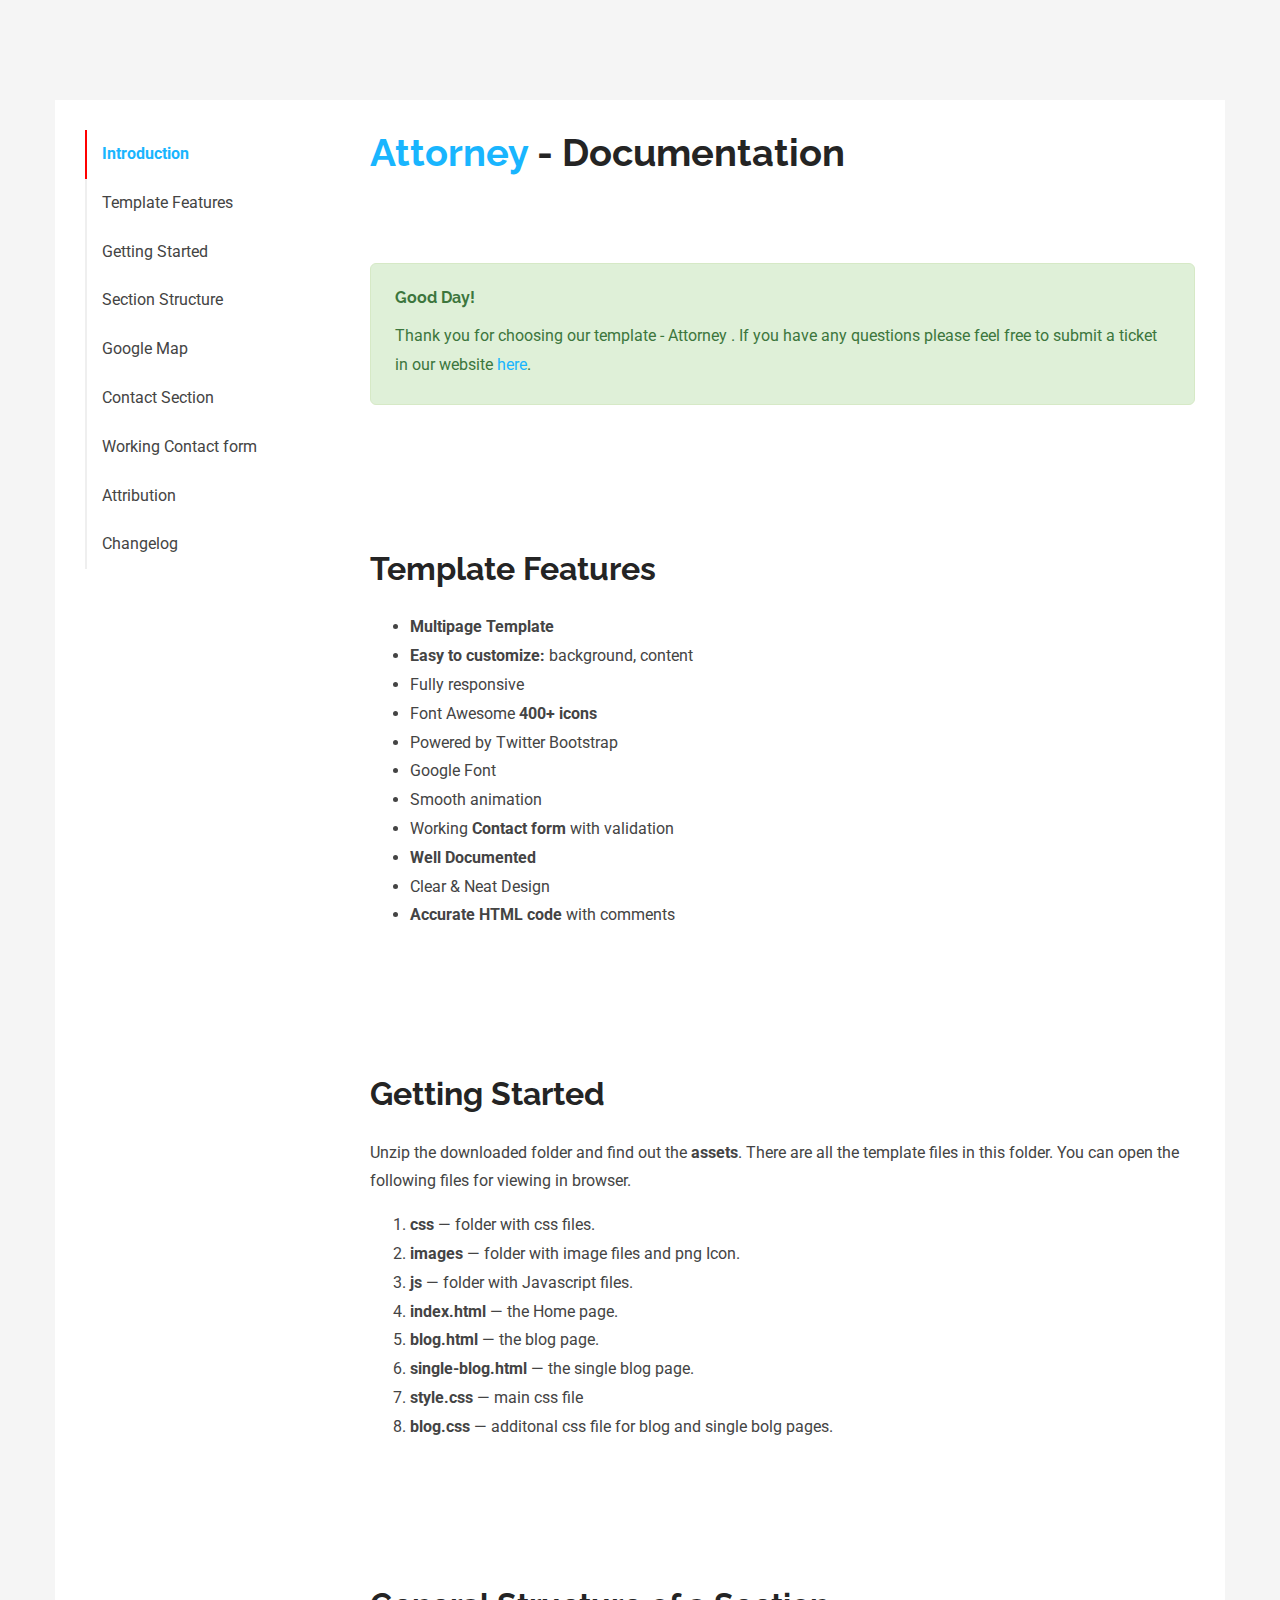
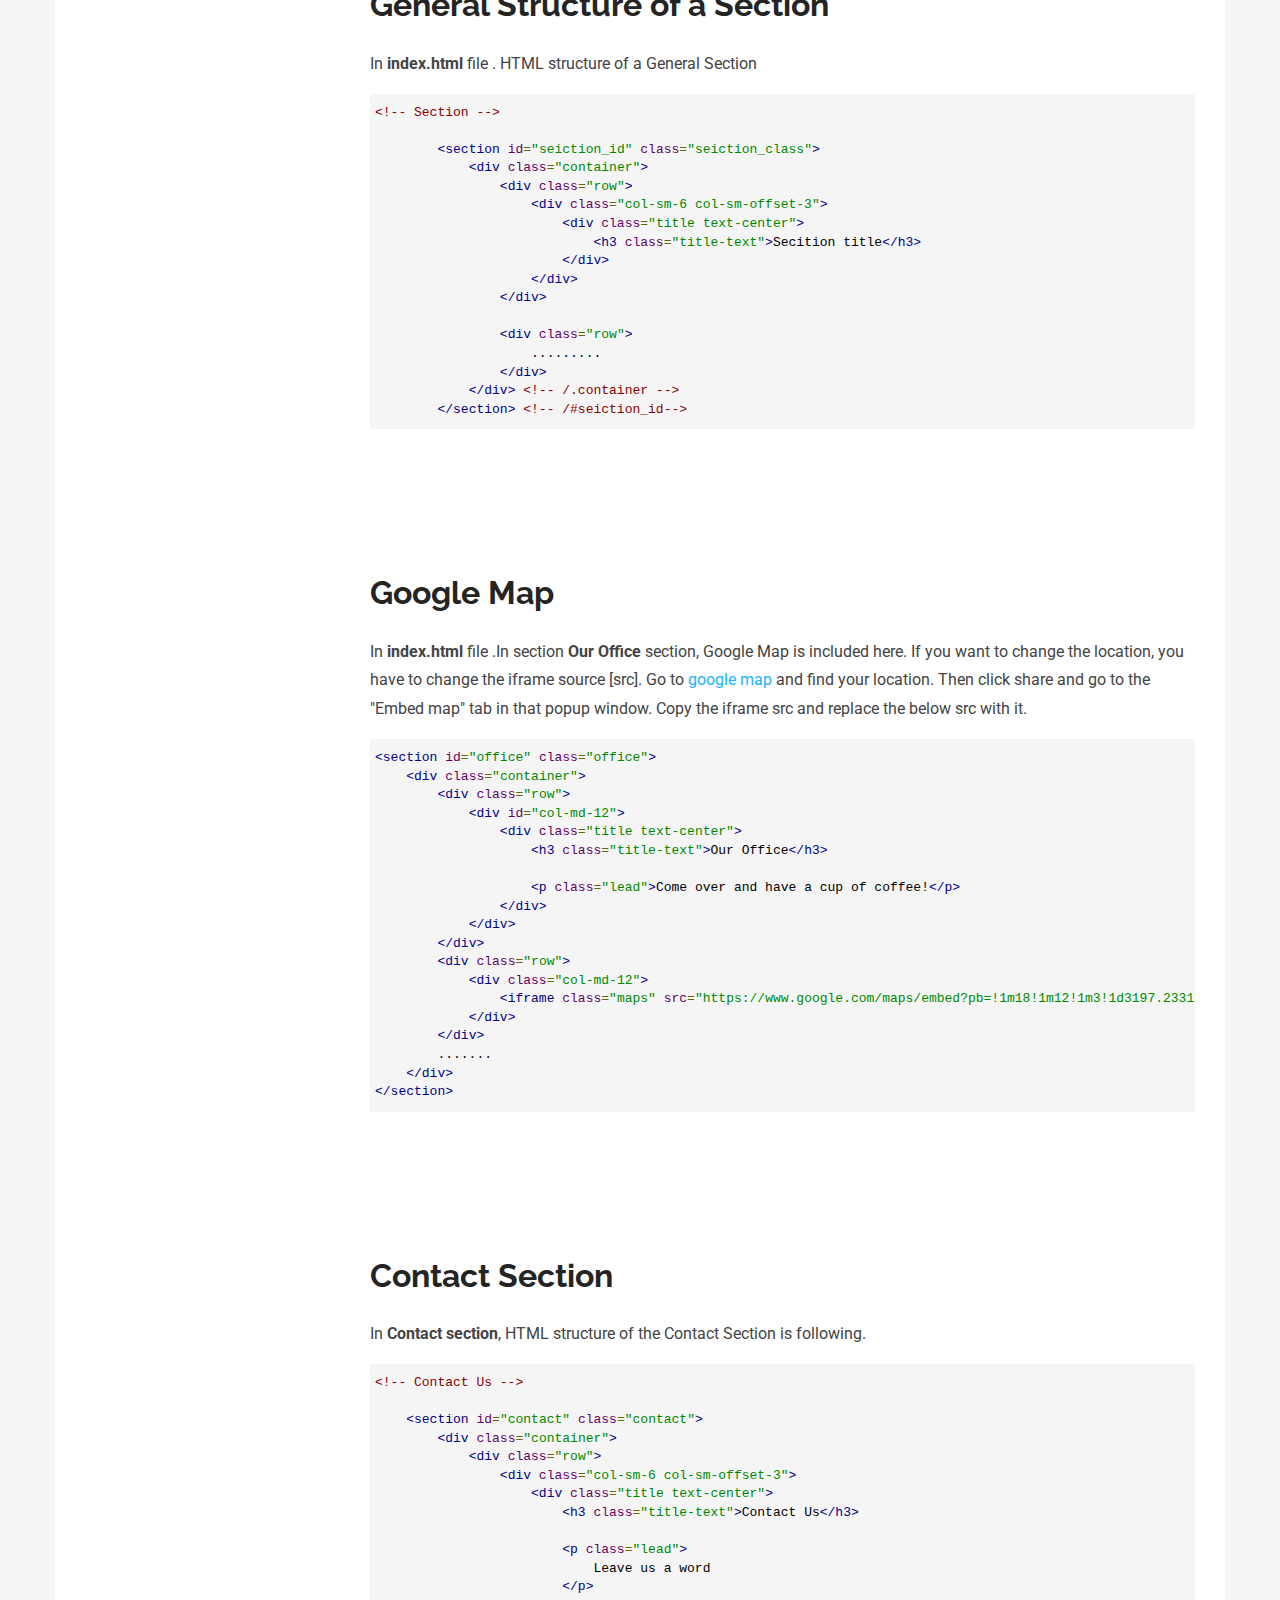
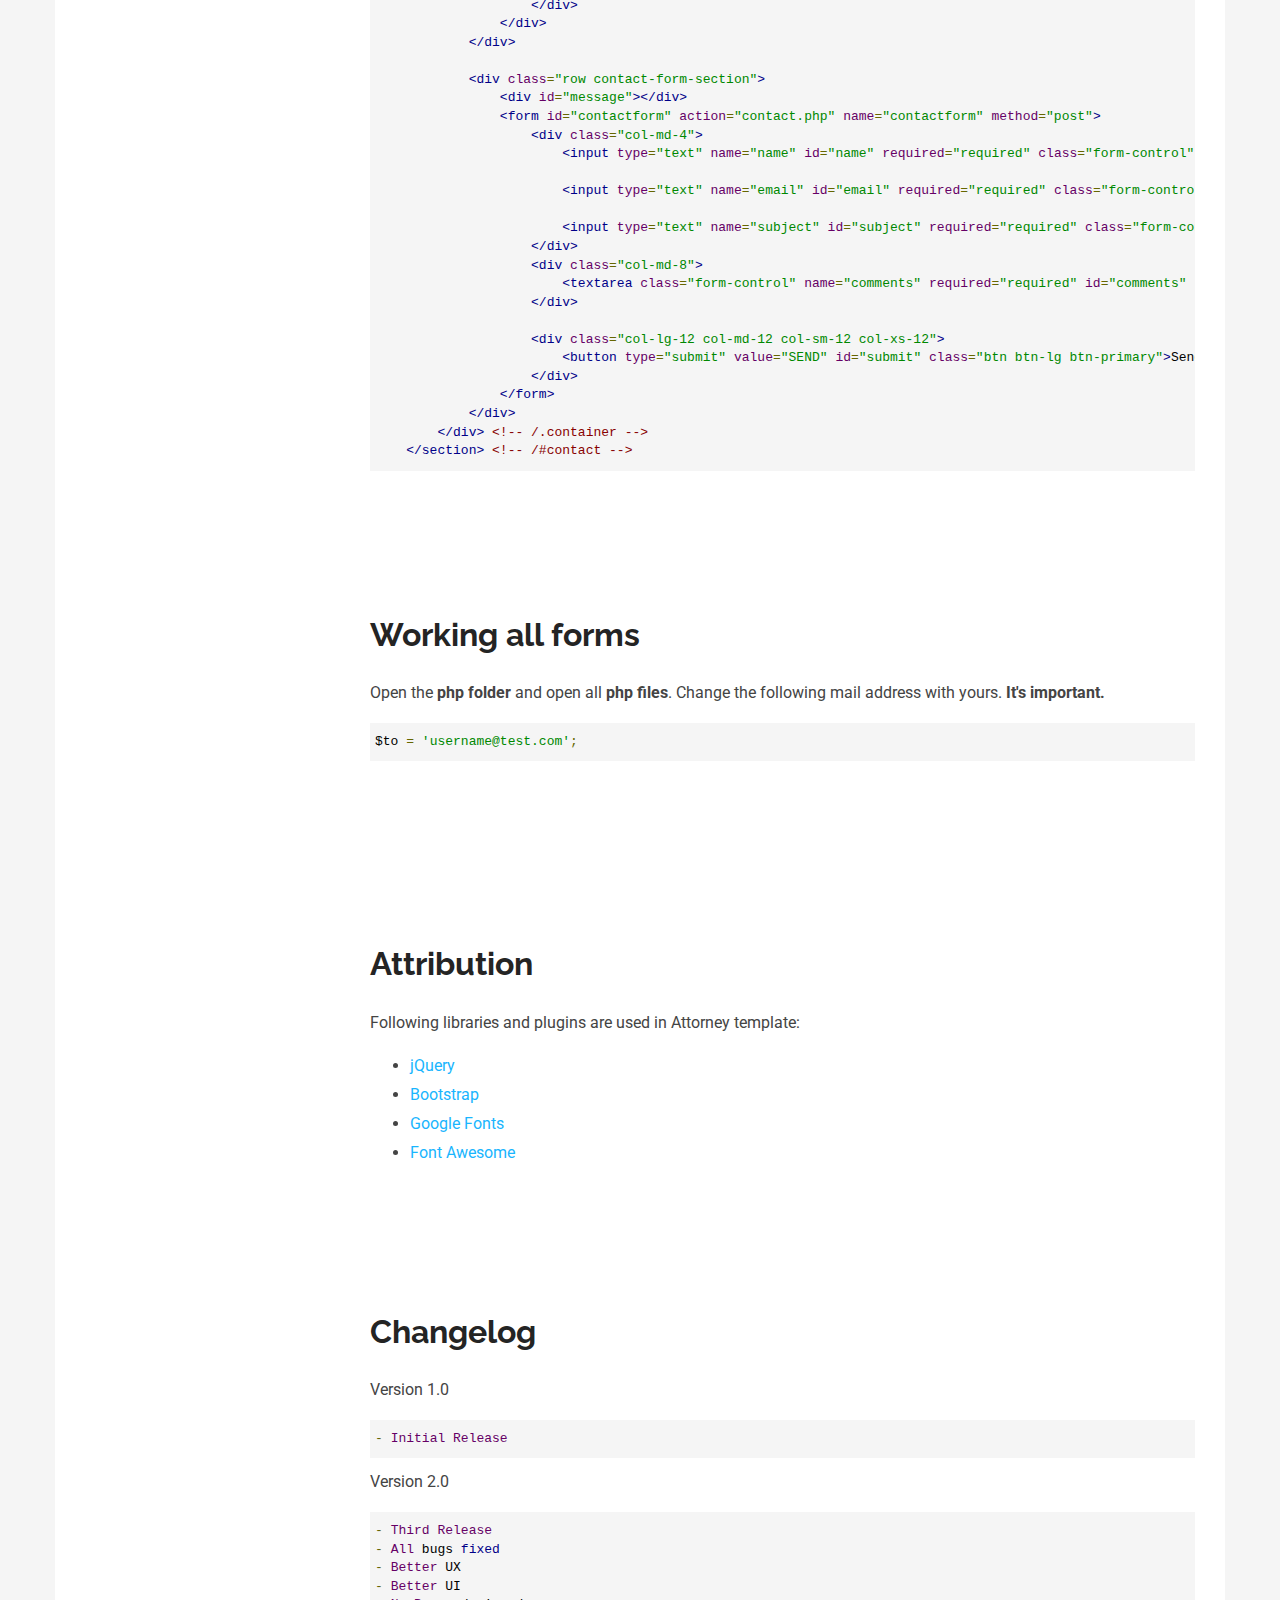
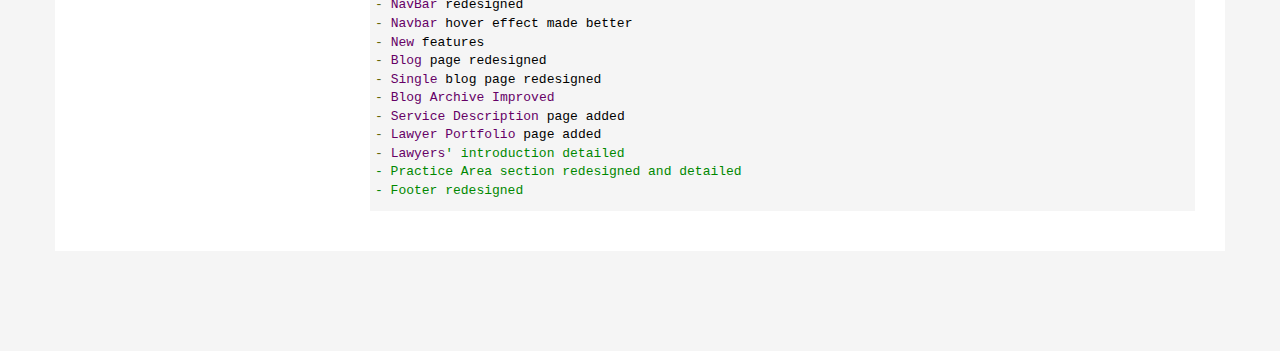
<file: Documentation/index.html>
<!DOCTYPE html>
<html lang="en">
<head>
	<meta charset="UTF-8">
	<meta name="viewport" content="width=device-width, initial-scale=1.0">
	<meta name="description" content="">
	<meta name="author" content="">

	<title>Attorney Template - Documentation</title>
    <link rel="apple-touch-icon" sizes="57x57" href="assets/img/favicon/apple-icon-57x57.png">
    <link rel="apple-touch-icon" sizes="60x60" href="assets/img/favicon/apple-icon-60x60.png">
    <link rel="apple-touch-icon" sizes="72x72" href="assets/img/favicon/apple-icon-72x72.png">
    <link rel="apple-touch-icon" sizes="76x76" href="assets/img/favicon/apple-icon-76x76.png">
    <link rel="apple-touch-icon" sizes="114x114" href="assets/img/favicon/apple-icon-114x114.png">
    <link rel="apple-touch-icon" sizes="120x120" href="assets/img/favicon/apple-icon-120x120.png">
    <link rel="apple-touch-icon" sizes="144x144" href="assets/img/favicon/apple-icon-144x144.png">
    <link rel="apple-touch-icon" sizes="152x152" href="assets/img/favicon/apple-icon-152x152.png">
    <link rel="apple-touch-icon" sizes="180x180" href="assets/img/favicon/apple-icon-180x180.png">
    <link rel="icon" type="image/png" sizes="192x192"  href="assets/img/favicon/android-icon-192x192.png">
    <link rel="icon" type="image/png" sizes="32x32" href="assets/img/favicon/favicon-32x32.png">
    <link rel="icon" type="image/png" sizes="96x96" href="assets/img/favicon/favicon-96x96.png">
    <link rel="icon" type="image/png" sizes="16x16" href="assets/img/favicon/favicon-16x16.png">
    <link rel="manifest" href="assets/img/favicon/manifest.json">
    <meta name="msapplication-TileColor" content="#ffffff">
    <meta name="msapplication-TileImage" content="assets/img/favicon/ms-icon-144x144.png">
    <meta name="theme-color" content="#ffffff">

	<!-- CSS -->
	<!-- Bootstrap core CSS -->
	<link href="assets/bootstrap/css/bootstrap.min.css" rel="stylesheet">

	<link rel="stylesheet" href="http://fonts.googleapis.com/css?family=Raleway:100,300,400">
    <link rel="stylesheet" href="http://fonts.googleapis.com/css?family=Roboto:100,300,400">

	<link href="assets/css/prettify.css" rel="stylesheet">

	<!-- Custom styles CSS -->
	<link href="assets/css/style.css" rel="stylesheet">

</head>
<body>

	<div class="container main">
		<div class="row">

			<div class="col-md-3">

				<div class="sidebar hidden-print my_affix" role="complementary" data-spy="affix" data-offset-top="100" data-offset-bottom="200">
					<ul class="nav sidenav">
                        <li class="active"><a href="#introduction">Introduction</a></li>
                        <li><a href="#feature">Template Features</a></li>
                        <li><a href="#start">Getting Started</a></li>
                        <li><a href="#section">Section Structure</a></li>
                        <li><a href="#map">Google Map</a></li>
                        <li><a href="#contact">Contact Section</a></li>
                        <li><a href="#contact-form">Working Contact form</a></li>
                        <li><a href="#attribution">Attribution</a></li>
                        <li><a href="#changelog">Changelog</a></li>
                    </ul>
				</div>

			</div>

			<div class="col-md-9">

				<section class="header" id="introduction">
					<h1><a href="../index.html" target="_blink">Attorney</a> - Documentation</h1>
				</section>
				<br/><br/>
				<section class="section">
					<div class="well-lg alert alert-success">
						<h4>Good Day!</h4>
						<p>Thank you for choosing our template - Attorney . If you have any questions please feel free to submit a ticket in our website <a target="_blank" href="https://themewagon.com/wagon_tickets/">here</a>.</p>
					</div>

					<!-- Customization -->



					<!-- template featurs -->

					<h2 id="feature">Template Features</h2>

					<ul>
						<li><strong>Multipage Template</strong></li>
						<li><strong>Easy to customize:</strong> background, content</li>
						<li>Fully responsive</li>
						<li>Font Awesome <strong>400+ icons</strong></li>
						<li>Powered by Twitter Bootstrap</li>
                        <li>Google Font</li>
						<li>Smooth animation</li>
						<li>Working <strong>Contact form</strong> with validation</li>
						<li><strong>Well Documented</strong></li>
						<li>Clear &amp; Neat Design</li>
						<li><strong>Accurate HTML code</strong> with comments</li>
					</ul>

					<!-- end of template featurs -->






					<!-- getting started -->

					<h2 id="start">Getting Started</h2>
						
					<p>Unzip the downloaded folder and find out the <strong>assets</strong>. There are all the template files in this folder. You can open the following files for viewing in browser.</p>
					
                    <ol>
                        <li>
                            <strong>css</strong>&nbsp;&mdash; folder with css files.
                        </li>
                        <li>
                            <strong>images</strong>&nbsp;&mdash; folder with image files and png Icon.
                        </li>
                        <li>
                            <strong>js</strong>&nbsp;&mdash; folder with Javascript files.
                        </li>
                        
                        <li>
                            <strong>index.html</strong>&nbsp;&mdash; the Home page.
                        </li>
                        <li>
                            <strong>blog.html</strong>&nbsp;&mdash; the blog page.
                        </li>
                        <li>
                            <strong>single-blog.html</strong>&nbsp;&mdash; the single blog page.
                        </li>
                        <li>
                            <strong>style.css</strong>&nbsp;&mdash; main css file
                        </li>
                        <li>
                            <strong>blog.css</strong>&nbsp;&mdash; additonal css file for blog and single bolg pages.
                        </li>
                        
                    </ol>

					<!-- end of getting started -->

					<!-- navbar -->
					<h2 id="section">General Structure of a Section</h2>
					<p>In <strong>index.html</strong> file . HTML structure of a General Section</p>

					<pre class="prettyprint lang-basic">
&lt;!-- Section --&gt;

        &lt;section id="seiction_id" class="seiction_class"&gt;
            &lt;div class="container"&gt;
                &lt;div class="row"&gt;
                    &lt;div class="col-sm-6 col-sm-offset-3"&gt;
                        &lt;div class="title text-center"&gt;
                            &lt;h3 class="title-text"&gt;Secition title&lt;/h3&gt;
                        &lt;/div&gt;
                    &lt;/div&gt;
                &lt;/div&gt;

                &lt;div class="row"&gt;
                    .........
                &lt;/div&gt;
            &lt;/div&gt; &lt;!-- /.container --&gt;
        &lt;/section&gt; &lt;!-- /#seiction_id--&gt;</pre>


                    <!-- end of getting started -->

                    <!-- map -->
                    <h2 id="map">Google Map</h2>
                    <p>In <strong>index.html</strong> file .In section <strong>Our Office</strong> section, Google Map is included here. If you want to change the location, you have to change the iframe source [src]. Go to <a href="https://www.google.com/maps" target="_blink">google map</a> and find your location. Then click share and go to the "Embed map" tab in that popup window. Copy the iframe src and replace the below src with it.</p></p>

                    <pre class="prettyprint lang-basic">
&lt;section id="office" class="office"&gt;
    &lt;div class="container"&gt;
        &lt;div class="row"&gt;
            &lt;div id="col-md-12"&gt;
                &lt;div class="title text-center"&gt;
                    &lt;h3 class="title-text"&gt;Our Office&lt;/h3&gt;

                    &lt;p class="lead"&gt;Come over and have a cup of coffee!&lt;/p&gt;
                &lt;/div&gt;
            &lt;/div&gt;
        &lt;/div&gt;
        &lt;div class="row"&gt;
            &lt;div class="col-md-12"&gt;
                &lt;iframe class="maps" src="https://www.google.com/maps/embed?pb=!1m18!1m12!1m3!1d3197.2331671287993!2d-119.81711918518158!3d36.74097397873197!2m3!1f0!2f0!3f0!3m2!1i1024!2i768!4f13.1!3m3!1m2!1s0x809460c8563221c3%3A0xf0ca4810deda2e6d!2sCA-180%2C+Fresno%2C+CA+93706%2C+USA!5e0!3m2!1sen!2s!4v1453386335607" height="350" style="border:0"&gt;&lt;/iframe&gt;
            &lt;/div&gt;
        &lt;/div&gt;
        .......
    &lt;/div&gt;
&lt;/section&gt;</pre>


                    <!-- end of getting started -->


					<!-- contact section -->

					 <!-- ============ Contact Section ============= -->  

                    <h2 id="contact">Contact Section</h2>
                    <p>In <strong>Contact section</strong>, HTML structure of the Contact Section is following.
                    <pre class="prettyprint lang-basic">
&lt;!-- Contact Us --&gt;

    &lt;section id="contact" class="contact"&gt;
        &lt;div class="container"&gt;
            &lt;div class="row"&gt;
                &lt;div class="col-sm-6 col-sm-offset-3"&gt;
                    &lt;div class="title text-center"&gt;
                        &lt;h3 class="title-text"&gt;Contact Us&lt;/h3&gt;

                        &lt;p class="lead"&gt;
                            Leave us a word
                        &lt;/p&gt;
                    &lt;/div&gt;
                &lt;/div&gt;
            &lt;/div&gt;

            &lt;div class="row contact-form-section"&gt;
                &lt;div id="message"&gt;&lt;/div&gt;
                &lt;form id="contactform" action="contact.php" name="contactform" method="post"&gt;
                    &lt;div class="col-md-4"&gt;
                        &lt;input type="text" name="name" id="name" required="required" class="form-control" placeholder="Name"&gt;

                        &lt;input type="text" name="email" id="email" required="required" class="form-control" placeholder="Email Address"&gt;

                        &lt;input type="text" name="subject" id="subject" required="required" class="form-control" placeholder="Subject"&gt;
                    &lt;/div&gt;
                    &lt;div class="col-md-8"&gt;
                        &lt;textarea class="form-control" name="comments" required="required" id="comments" rows="9" placeholder="Write your message"&gt;&lt;/textarea&gt;
                    &lt;/div&gt;

                    &lt;div class="col-lg-12 col-md-12 col-sm-12 col-xs-12"&gt;
                        &lt;button type="submit" value="SEND" id="submit" class="btn btn-lg btn-primary"&gt;Send Message&lt;/button&gt;
                    &lt;/div&gt;
                &lt;/form&gt;
            &lt;/div&gt;
        &lt;/div&gt; &lt;!-- /.container --&gt;
    &lt;/section&gt; &lt;!-- /#contact --&gt;</pre>

					<!-- end of contact section -->


					<!-- working contact form -->

                    <h2 id="contact-form">Working all forms</h2>
                    <p>Open the <strong>php folder</strong> and open all <strong>php files</strong>. Change the following mail address with yours. <strong>It's important.</strong></p>

                    <pre class="prettyprint lang-basic">
$to = 'username@test.com';</pre>
<br/>
                    

                    <!-- end of working forms -->



					<!-- attributions -->

					<h2 id="attribution">Attribution</h2>
					<p>Following libraries and plugins are used in Attorney template:</p>
					<ul>
                        <li><a href="https://jquery.com/" target="_blank">jQuery</a></li>
                        <li><a href="http://getbootstrap.com" target="_blank">Bootstrap</a></li>
                        <li><a href="https://www.google.com/fonts" target="_blank">Google Fonts</a> </li>
                        <li><a href="https://fortawesome.github.io/Font-Awesome/" target="_blank">Font Awesome</a></li>
                    </ul>

					<!-- end of attributions -->





					<!-- changelog -->

					<h2 id="changelog">Changelog</h2>

					<p> Version 1.0</p>
					<pre class="prettyprint">- Initial Release</pre>
                    <p> Version 2.0</p>
                    <pre class="prettyprint">
- Third Release
- All bugs fixed
- Better UX
- Better UI
- NavBar redesigned
- Navbar hover effect made better
- New features
- Blog page redesigned
- Single blog page redesigned
- Blog Archive Improved
- Service Description page added
- Lawyer Portfolio page added
- Lawyers' introduction detailed
- Practice Area section redesigned and detailed
- Footer redesigned</pre>

					<!-- end of changelog -->
						
				</section>

			</div>
		</div>
	</div>

	<!-- Javascript files -->
	<!-- jQuery -->
	<script src="assets/js/jquery-1.11.0.min.js"></script>
	<!-- Bootstrap JS -->
	<script src="assets/bootstrap/js/bootstrap.min.js"></script>
	<!--HL -->
	<script src="assets/js/prettify/prettify.js"></script>
	<!-- Custom scripts -->
	<script src="assets/js/custom.js"></script>

</body>
</html>
</file>
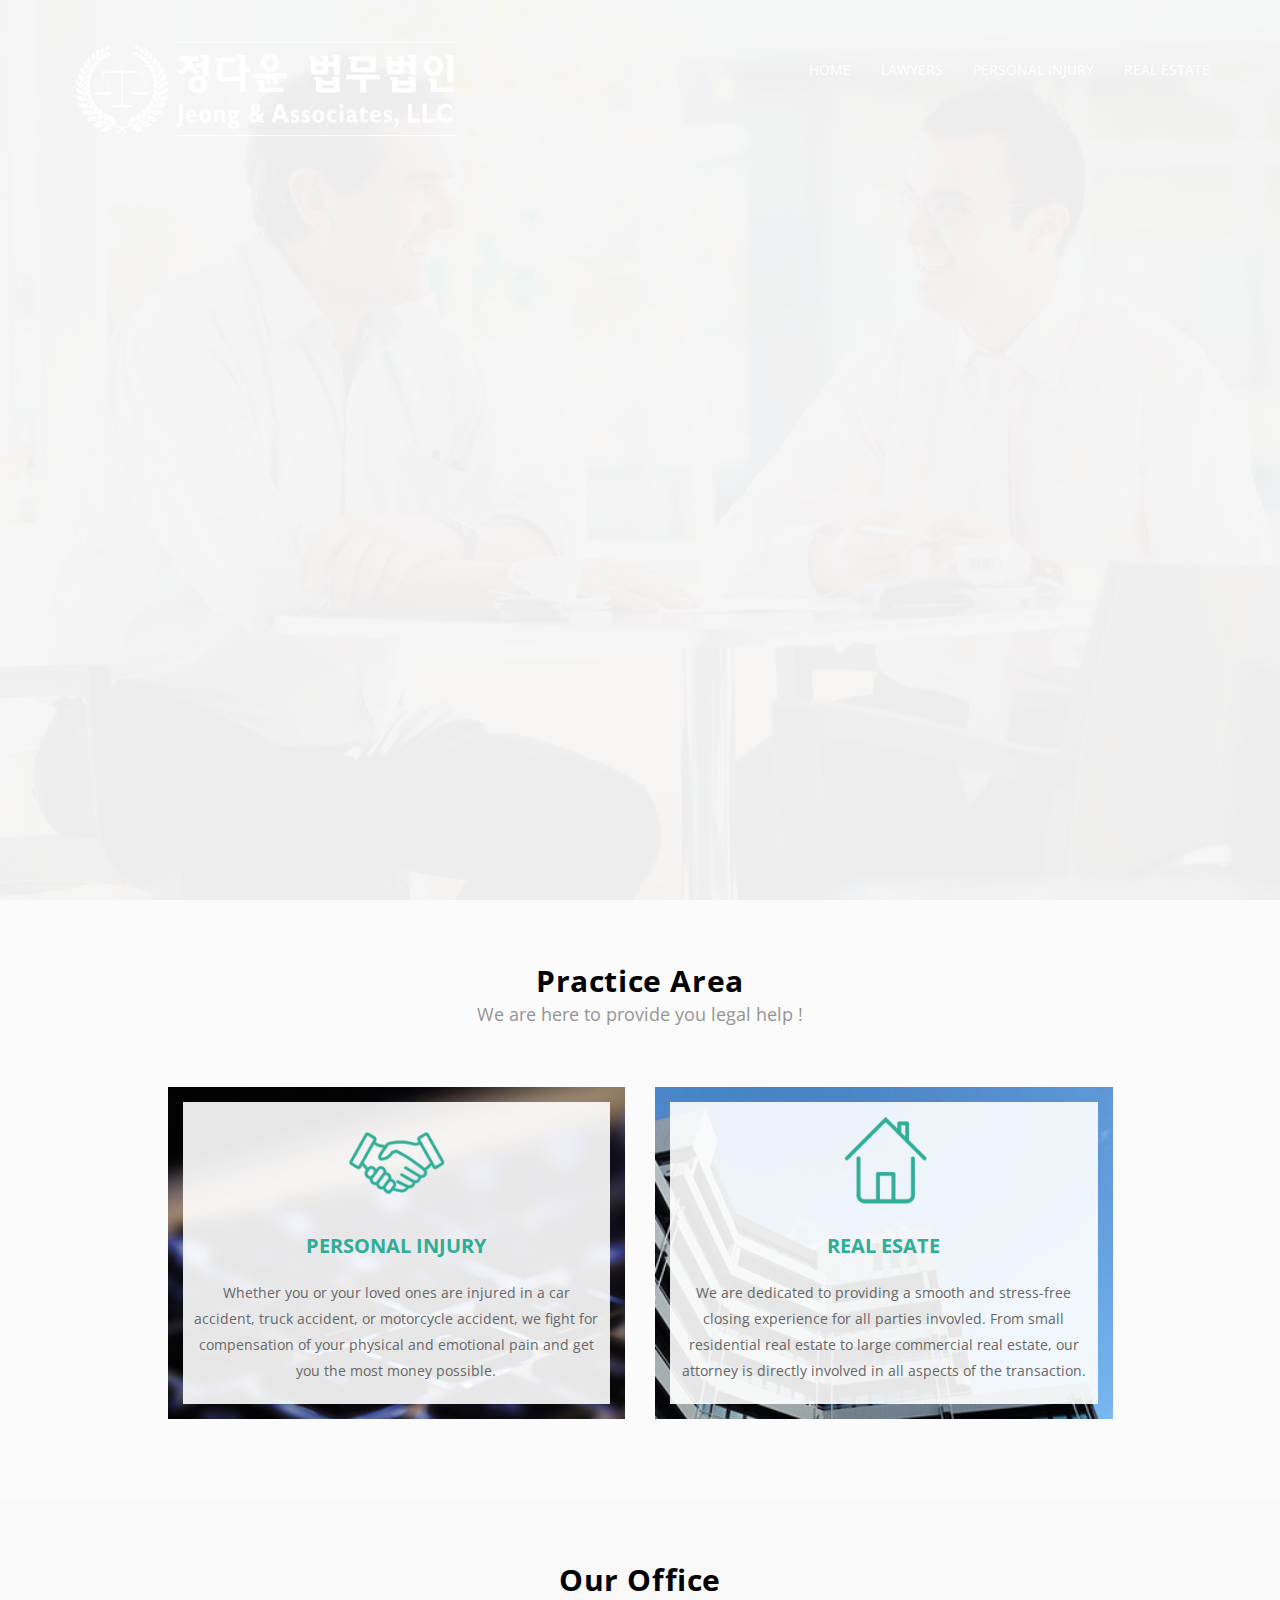
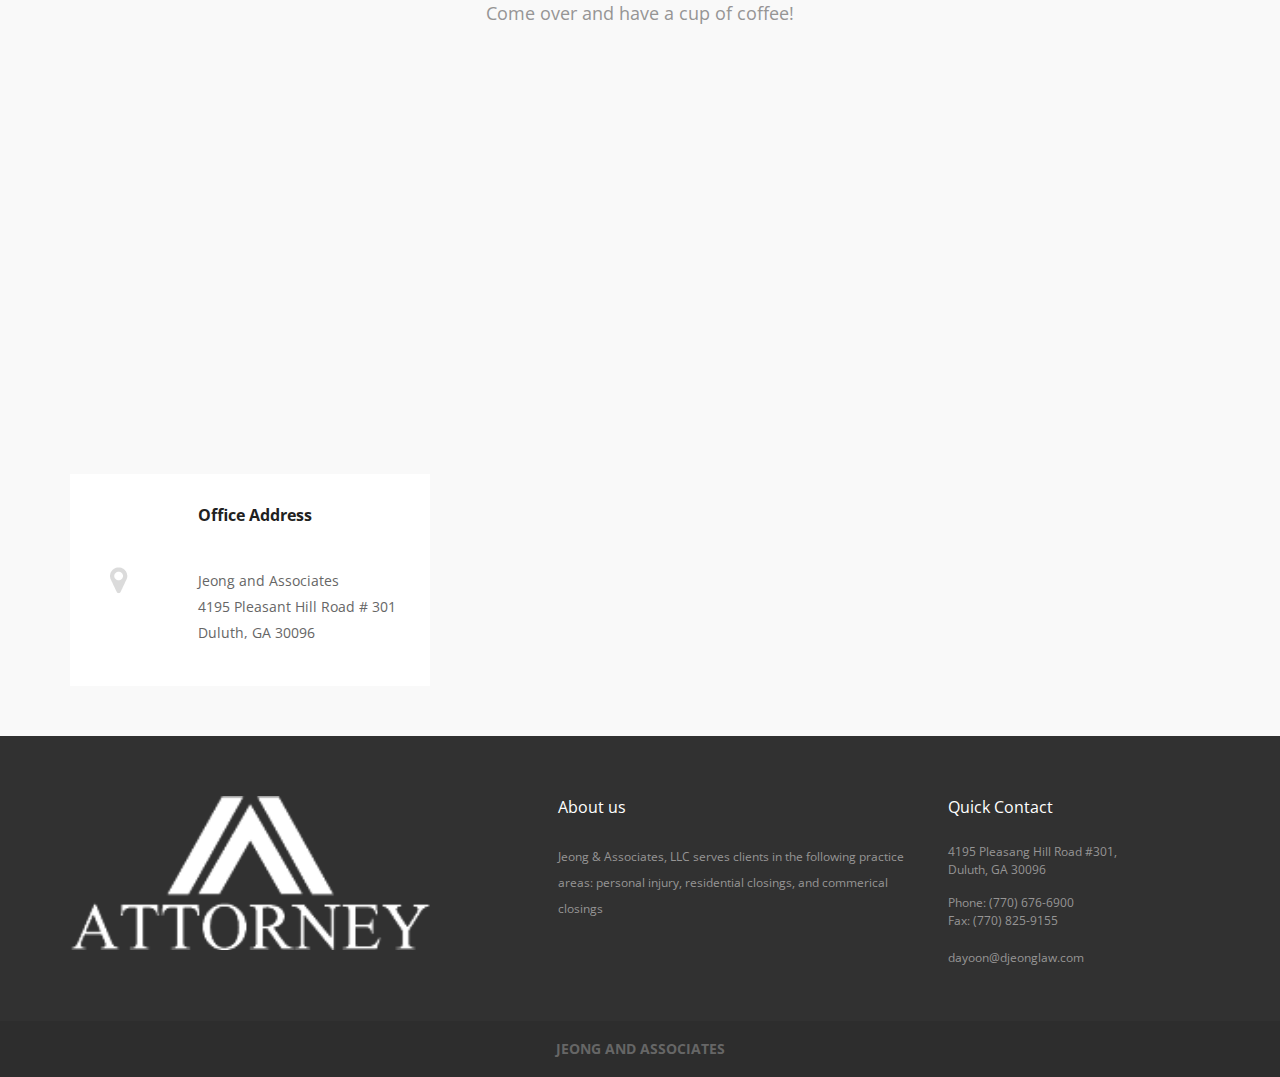
<file: html/index.html>
<!DOCTYPE html>
<!--[if IE 8]><html class="ie ie8"> <![endif]-->
<!--[if IE 9]><html class="ie ie9"> <![endif]-->
<!--[if gt IE 9]><!-->
<html> <!--<![endif]-->

<head>

    <!-- Basic -->
    <meta charset="utf-8">
    <meta http-equiv="Content-Type" content="text/html; charset=UTF-8" />

    <title>Attorney - Personal Portfolio, Blog Template</title>
    <link rel="shortcut icon" href="assets/images/favicon.png" type="image/x-icon">
    <meta name="viewport" content="width=device-width, initial-scale=1.0">
    <meta name="description" content="">
    <meta name="keywords" content="">
    <meta name="author" content="">

    <!-- Bootstrap Styles -->
    <link type="text/css" rel="stylesheet" href="assets/css/bootstrap.css" media="screen">
    <!-- Awesome Icons Styles -->
    <link type="text/css" rel="stylesheet" href="assets/css/font-awesome.css" media="screen">
    <link rel="stylesheet" href="assets/css/owl.carousel.min.css">
    <link rel="stylesheet" href="assets/css/owl.theme.default.min.css">
    <!-- Css Styles -->
    <link type="text/css" rel="stylesheet" href="assets/css/style.css" media="screen">
    <link type="text/css" rel="stylesheet" href="assets/css/rotator.css" media="screen">

    <!-- Support for HTML5 -->
    <!--[if lt IE 9]>
    <script src="js/html5shiv.js"></script>
    <![endif]-->

    <!-- Enable media queries on older bgeneral_rowsers -->
    <!--[if lt IE 9]>
    <script src="assets/js/respond.min.js"></script>  <![endif]-->
</head>

<body id="custom">

    <div class="animationload">
    <div class="loader">Loading...</div>
    </div>

    <div class="modal fade bs-example-modal-lg" tabindex="-1" role="dialog" aria-hidden="true">
        <div class="modal-dialog modal-lg">
            <div class="modal-content">
                <form id="searchform" role="form">
                    <button type="button" class="close" data-dismiss="modal" aria-hidden="true">&times;</button>
                    <input type="text" class="form-control" placeholder="What you are looking for?">
                </form>
            </div>
        </div>
    </div>


    <header id="header" class="header">
        <nav class="navbar navbar-default navbar-fixed-top">
            <div class="container">
                <div class="navbar-header">
                    <button type="button" class="navbar-toggle collapsed" data-toggle="collapse" data-target="#header_collapse" aria-expanded="false">
                        <span class="sr-only">Toggle navigation</span>
                        <span class="icon-bar"></span>
                        <span class="icon-bar"></span>
                        <span class="icon-bar"></span>
                    </button>
                    <a class="navbar-brand" href="index.html"><img src="assets/images/logo.png" alt="Law"></a>
                </div>

                <div class="collapse navbar-collapse" id="header_collapse">
                    <ul class="nav navbar-nav navbar-right">
                        <li class="current"><a href="index.html" title="">Home</a></li>
                        <li><a href="lawyers.html" title="">Lawyers</a></li>
                        <li><a href="personal-injury.html" title="">Personal Injury</a></li>
                        <li><a href="real-estate.html" title="">Real Estate</a></li>
                    </ul>
                </div>
            </div>
        </nav>
    </header>

    <!-- Page header -->

        <section id="page_header">
            <!-- <div class="intro-wrapper">
                <div class="intro">
                     <h2 class="header-text">
                        A <span class="rotate">Good, Great </span> Lawyer Knows the <span class="rotate"> Law, Judge </span>
                    </h2> 
                </div>
            </div> -->

            <div class="angle-down">
                <a href="#practice">
                    <i class="ion-ios-arrow-down"></i>
                    <!-- <img src="assets/images/arrow.png" alt="arrow down"> -->
                </a>
            </div>

        </section><!-- /#page_header -->


    <!-- Practice Area -->
        <section id="practice" class="practice">
            <div class="container">
                <div class="title text-center">
                    <h3 class="title-text">Practice Area</h3>
                    <p class="lead"> We are here to provide you legal help !</p>
                </div>
                <div class="row">
                    <div class="col-sm-5 col-sm-offset-1">
                        <div class="practice-item" style="background-image: url('assets/images/4.jpg');">
                            <div class="practice_inner">
                                <div class="practice-icon">
                                    <img src="assets/images/practice-icon-1.png" alt="practice-icon">
                                </div>
                                <h3 class="practice-title">Personal Injury</h3>
                                <p>
                                    Whether you or your loved ones are injured in a car accident, truck accident, or motorcycle accident, we fight for compensation of your physical and emotional pain and get you the most money possible.
                                </p>
                            </div>
                        </div> <!-- /.practice-item -->
                    </div> <!-- /.col-sm-4 -->
                    <div class="col-sm-5">
                        <div class="practice-item" style="background-image: url('assets/images/6.jpg');">
                            <div class="practice_inner">
                                <div class="practice-icon">
                                    <img src="assets/images/practice-icon-6.png" alt="practice-icon">
                                </div>
                                <h3 class="practice-title">Real Esate</h3>
                                <p>
                                    We are dedicated to providing a smooth and stress-free closing experience for all parties invovled. From small residential real estate to large commercial real estate, our attorney is directly involved in all aspects of the transaction.
                                </p>
                            </div> <!-- /.practice-item -->
                        </div>
                    </div> <!-- /.col-sm-4 -->
                </div> <!-- /.row -->
            </div> <!-- /.container -->
        </section> <!-- /#practice -->


    <!-- Contact Us 

        <section id="contact" class="contact">
            <div class="container">
                <div class="row">
                    <div class="col-sm-6 col-sm-offset-3">
                        <div class="title text-center">
                            <h3 class="title-text">Contact Us</h3>
                            <p class="lead">
                                Leave us a word
                            </p>
                        </div>
                    </div>
                </div>

                <div class="row contact-form-section">
                    <div class="col-md-12" id="action_message"></div>
                    <form id="contactform" name="contactform" method="post">
                        <div class="col-md-4">
                            <input type="text" name="name" id="name" required="required" class="form-control" placeholder="Name">
                            <input type="text" name="email" id="email" required="required" class="form-control" placeholder="Email Address">
                            <input type="text" name="subject" id="subject"  class="form-control" placeholder="Subject">
                        </div>
                        <div class="col-md-8">
                            <textarea class="form-control" name="comments" required="required" id="comments" rows="9" placeholder="Write your message"></textarea>
                        </div>
                        <div class="col-lg-12 col-md-12 col-sm-12 col-xs-12">
                            <button type="submit" value="SEND" id="submit" class="btn btn-lg btn-primary">Send Message</button>
                        </div>
                    </form>
                </div>
            </div> <!-- /.container 
        </section> /#contact-->

        <!-- Our Office -->
        <section id="office" class="office">
            <div class="container">
                <div class="row">
                    <div id="col-md-12">
                        <div class="title text-center">
                            <h3 class="title-text">Our Office</h3>
                            <p class="lead">Come over and have a cup of coffee!</p>
                        </div>
                    </div>
                </div>
                <a target="_blank" href="https://www.google.com/maps/dir//4195+Pleasant+Hill+Rd+%23301,+Duluth,+GA+30096/@34.0038571,-84.1744693,17z/data=!4m9!4m8!1m0!1m5!1m1!1s0x88f5a211d3750237:0x823720cd7023a216!2m2!1d-84.1722806!2d34.0038571!3e0" >
                    <div class="row">
                        <div class="col-md-12">
                            <div class="map map_1">
                                <iframe class="maps" src="https://www.google.com/maps/embed?pb=!1m18!1m12!1m3!1d3307.5589211496135!2d-84.17446928511218!3d34.00386152772631!2m3!1f0!2f0!3f0!3m2!1i1024!2i768!4f13.1!3m3!1m2!1s0x88f5a211d3750237%3A0x823720cd7023a216!2s4195+Pleasant+Hill+Rd+%23301%2C+Duluth%2C+GA+30096!5e0!3m2!1sen!2sus!4v1528237129609" height="350" style="border:0"></iframe>
                            </div>
                        </div>
                    </div>
                </a>
                <div class="row">
                    <div class="col-md-4 mt30">
                        <div class="media">
                            <div class="media-left media-middle">
                                <a target="_blank" href="https://www.google.com/maps/dir//4195+Pleasant+Hill+Rd+%23301,+Duluth,+GA+30096/@34.0038571,-84.1744693,17z/data=!4m9!4m8!1m0!1m5!1m1!1s0x88f5a211d3750237:0x823720cd7023a216!2m2!1d-84.1722806!2d34.0038571!3e0" >
                                    <img class="media-object" src="assets/images/location.png" alt="Generic placeholder image">
                                </a>
                            </div>
                            <div class="media-body">
                                <h4 class="media-heading">Office Address</h4>
                                <p>
                                    <br>
                                    Jeong and Associates <br>
                                    4195 Pleasant Hill Road # 301 <br>
                                    Duluth, GA 30096 
                                </p>
                            </div>
                        </div>
                    </div>
                </div>
            </div>
        </section> <!-- /#office -->

    <!-- Footer -->
    <section class="footer">
        <div class="container">
            <div class="row">
                <div class="col-md-4 hidden-xs hidden-sm">
                    <img src="assets/images/logo-color.png" alt="logo" class="img-responsive footer-logo" style="margin-top:10px">
                </div>
                <div class="col-md-offset-1 col-md-4 col-sm-12">
                    <h4>About us</h4>
                    <small style="padding-right:15px;">
                        Jeong & Associates, LLC serves clients in the following practice areas: personal injury, residential closings, and commerical closings
                    </small>
                </div>
                <div class="col-md-3 col-sm-6">
                    <h4>Quick Contact</h4>
                    <div style ='margin:0; margin-bottom:15px; line-height: 18px; font-size:12px;'>
                        4195 Pleasang Hill Road #301,<br>
                        Duluth, GA 30096<br>
                    </div>
                    <div style ='margin:0; font-size:12px; line-height: 18px; margin-bottom:15px;'>
                        Phone: (770) 676-6900 <br>
                        Fax: (770) 825-9155 <br>
                    </div>
                    <div style ='margin:0; font-size:12px;'>
                        dayoon@djeonglaw.com
                    </div>
                </div>
            </div>
        </div>
    </section>

    <!-- Copyrights -->
    <section class="copyrights">
        <div class="container">
            <div class="row">
                <div class="col-md-12 text-center">
                    JEONG AND ASSOCIATES
                </div>
            </div>
        </div>
    </section>

    <!-- Main Scripts-->
        <script src="assets/js/jquery.js"></script>
        <script src="assets/js/bootstrap.js"></script>
        <script src="assets/js/custom.js"></script>
        <!-- <script src="assets/js/language.js"></script> -->
        <script src="assets/js/jquery.nav.js"></script>
        <script src="assets/js/rotator.js"></script>
        <script src="assets/js/owl.carousel.min.js"></script>
        <script src="assets/js/script.js"></script>
        <script src="assets/js/contact.js"></script>
</body>
</html>
</file>
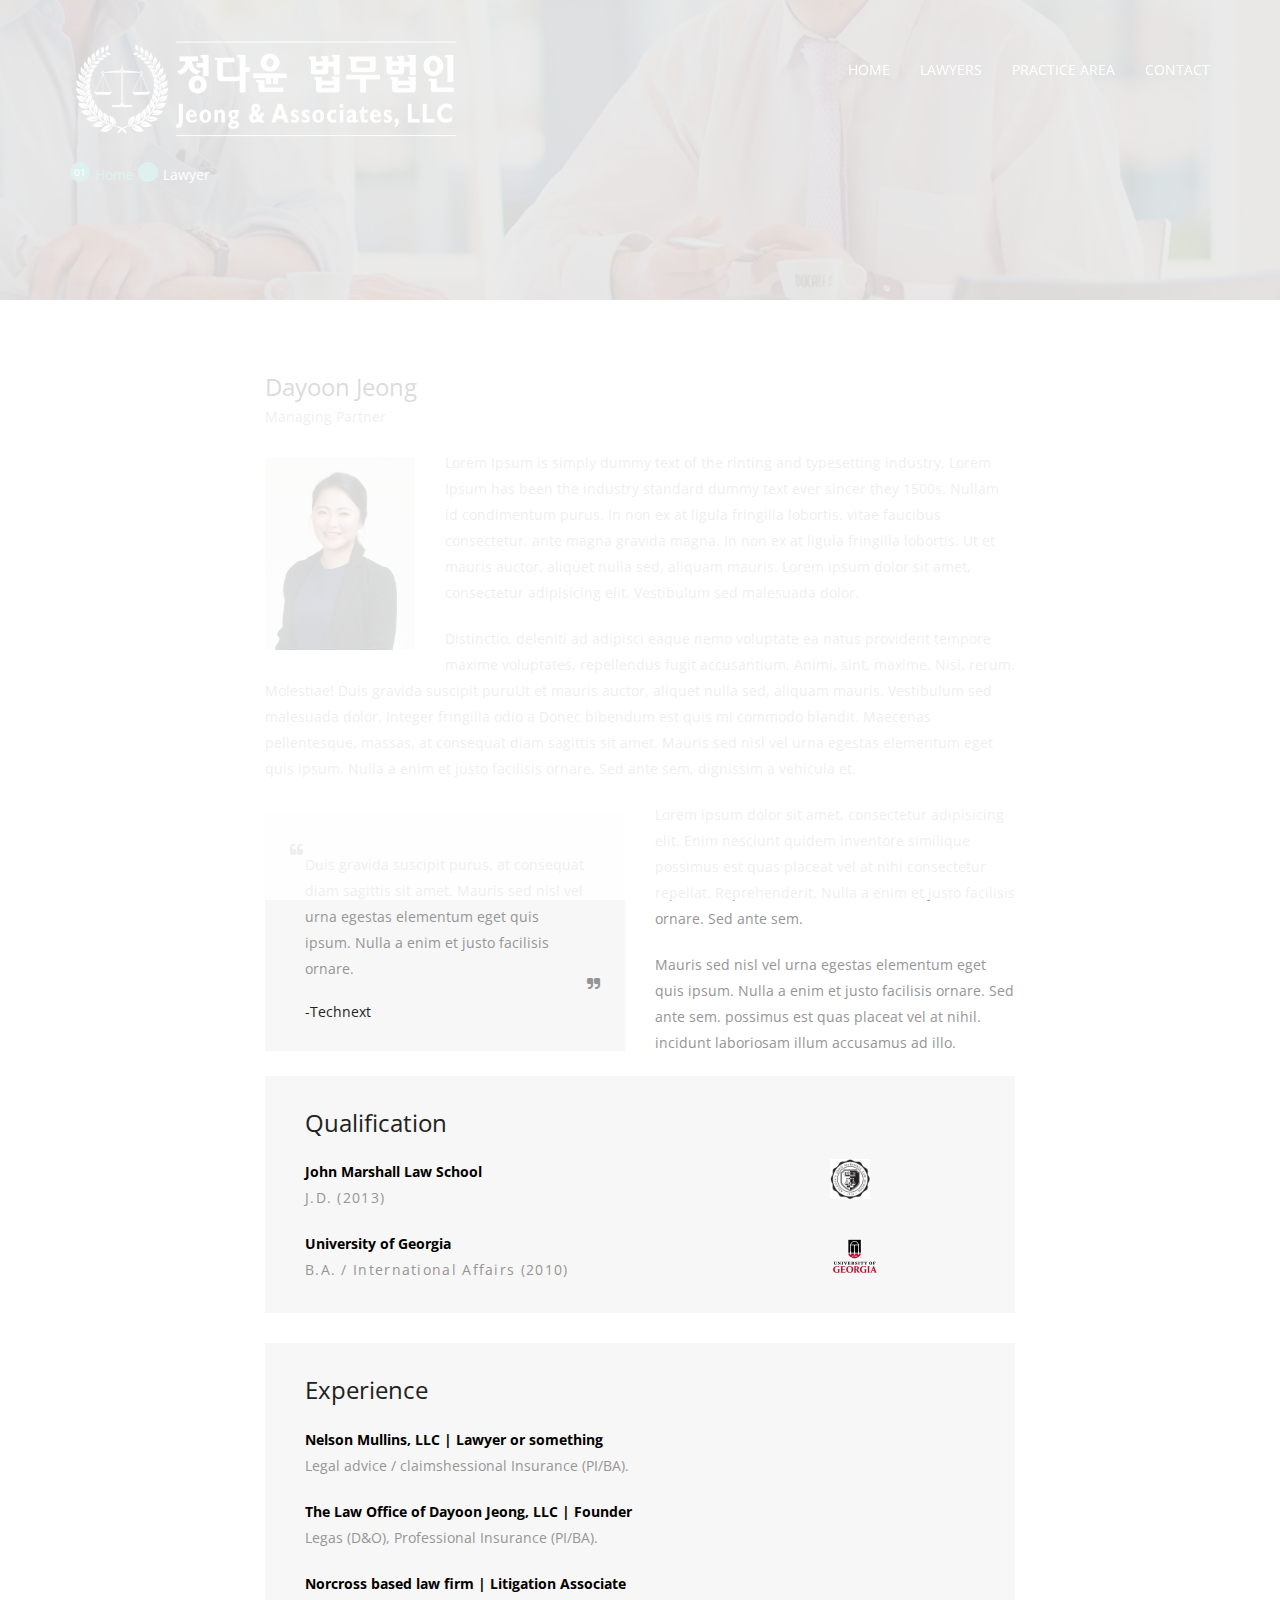
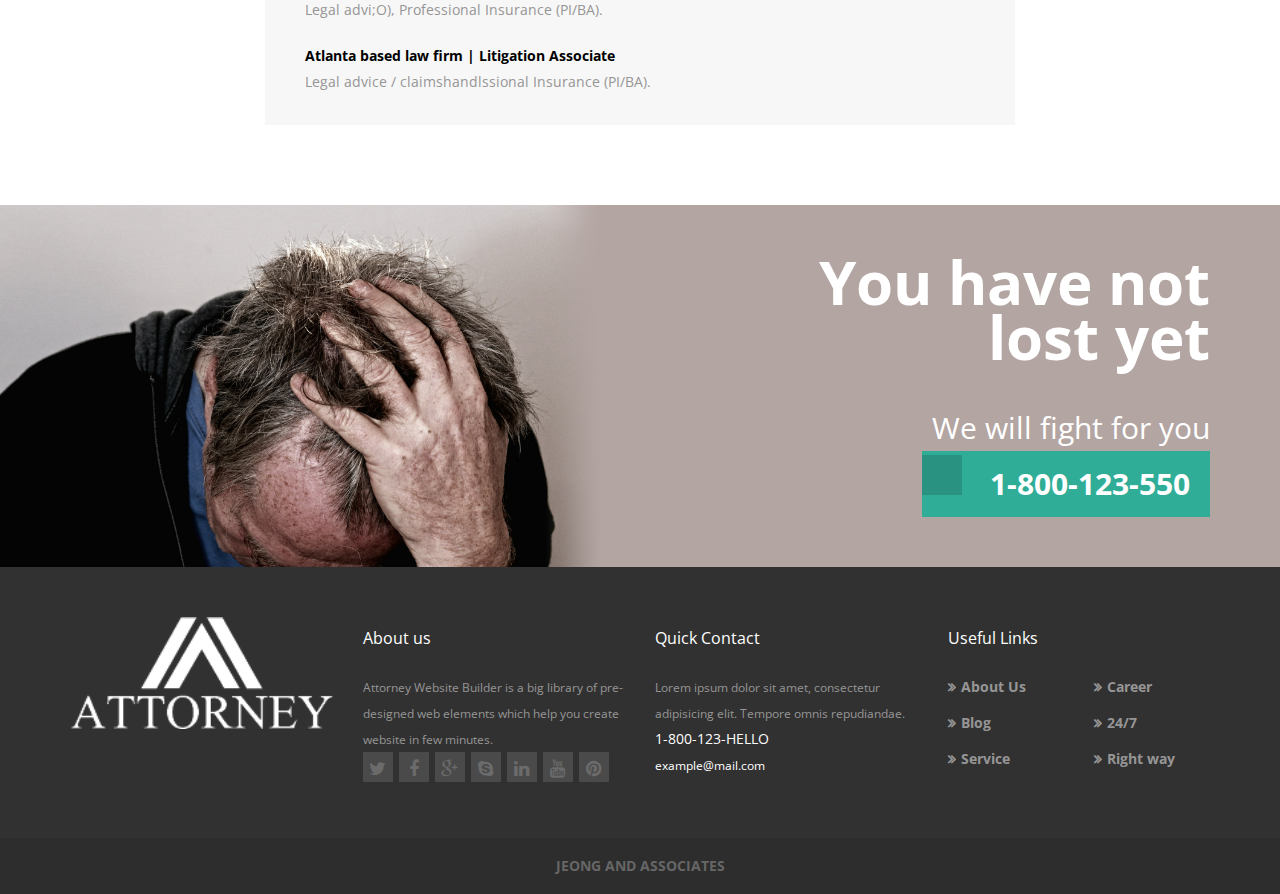
<file: html/lawyer-portfolio.html>
<!DOCTYPE html>
<!--[if IE 8]><html class="ie ie8"> <![endif]-->
<!--[if IE 9]><html class="ie ie9"> <![endif]-->
<!--[if gt IE 9]><!-->
<html> <!--<![endif]-->

<head>

    <!-- Basic -->
    <meta charset="utf-8">
    <meta http-equiv="Content-Type" content="text/html; charset=UTF-8" />

    <title>Attorney - Personal Portfolio, Blog Template</title>

    <meta name="viewport" content="width=device-width, initial-scale=1.0">
    <meta name="description" content="">
    <meta name="keywords" content="">
    <meta name="author" content="">

    <!-- Bootstrap Styles -->
    <link type="text/css" rel="stylesheet" href="assets/css/bootstrap.css" media="screen">
    <!-- Awesome Icons Styles -->
    <link type="text/css" rel="stylesheet" href="assets/css/font-awesome.css" media="screen">
    <link rel="stylesheet" href="assets/css/owl.carousel.min.css">
    <link rel="stylesheet" href="assets/css/owl.theme.default.min.css">
    <!-- Css Styles -->
    <link type="text/css" rel="stylesheet" href="assets/css/style.css" media="screen">
    <link type="text/css" rel="stylesheet" href="assets/css/single-page.css" media="screen">
    <link type="text/css" rel="stylesheet" href="assets/css/rotator.css" media="screen">
    <link rel="shortcut icon" href="assets/images/favicon.png" type="image/x-icon">
    <!-- Support for HTML5 -->
    <!--[if lt IE 9]>
    <script src="assets/js/html5shiv.js"></script>
    <![endif]-->

    <!-- Enable media queries on older bgeneral_rowsers -->
    <!--[if lt IE 9]>
    <script src="assets/js/respond.min.js"></script>  <![endif]-->
</head>

<body id="custom">

    <div class="animationload">
    <div class="loader">Loading...</div>
    </div>

    <div class="modal fade bs-example-modal-lg" tabindex="-1" role="dialog" aria-hidden="true">
        <div class="modal-dialog modal-lg">
            <div class="modal-content">
                <form id="searchform" role="form">
                    <button type="button" class="close" data-dismiss="modal" aria-hidden="true">&times;</button>
                    <input type="text" class="form-control" placeholder="What you are looking for?">
                </form>
            </div>
        </div>
    </div>

    <header id="header" class="header">
        <nav class="navbar navbar-default navbar-fixed-top">
            <div class="container">
                <!-- <img class='hidden-xs' id='language' src="assets/images/english.png" data-toggle="tooltip" data-placement="left" title="View website in Korean" alt="Language"/> -->
                <!-- Brand and toggle get grouped for better mobile display -->
                <div class="navbar-header">
                    <button type="button" class="navbar-toggle collapsed" data-toggle="collapse" data-target="#header_collapse" aria-expanded="false">
                        <span class="sr-only">Toggle navigation</span>
                        <span class="icon-bar"></span>
                        <span class="icon-bar"></span>
                        <span class="icon-bar"></span>
                    </button>
                    <a class="navbar-brand" href="index.html"><img src="assets/images/logo.png" alt="Law"></a>
                </div>

                <!-- Collect the nav links, forms, and other content for toggling -->
                <div class="collapse navbar-collapse" id="header_collapse">
                    <ul class="nav navbar-nav navbar-right">
                        <li class="current"><a href="index.html" title="">Home</a></li>
                        <li><a href="lawyers.html" title="">Lawyers</a></li>
                        
                        <li><a href="practices.html" title="">Practice Area</a></li>
                        
                        <!-- <li><a href="blog.html" title="">Publications</a></li>
                        <li><a href="index.html#faq" title="">FAQ</a></li> -->
                        <li><a href="index.html#contact" title="">Contact</a></li>
                    </ul>
                </div><!-- /.navbar-collapse -->
            </div><!-- /.container -->
        </nav>
    </header> <!-- /#header -->

    <!-- Single page header -->
        
        <section class="pageheader">
            <div class="intro-wrapper">
                <div class="intro">
                    <div class="container">
                        <ol class="breadcrumb">
                            <li><a href="index.html">Home</a></li>
                            <li class="active">Lawyer</li>
                        </ol>
                    </div>
                </div>
            </div>
        </section>

    <div class="wrapper">
        <div class="container">
            <div class="row">
                <div class="col-sm-8 col-sm-offset-2">
                    <div class="main-content">
                        <div class="single-item">
                            <h2 class="lawyer-title">Dayoon Jeong</h2>
                            <p class="lawyer_id">Managing Partner</p>
                            <img src="assets/images/dayoon.png" alt="lawyer" class="main-content-img">
                            <p>
                                Lorem Ipsum is simply dummy text of the rinting and typesetting industry. Lorem Ipsum has been the industry standard dummy text ever sincer they 1500s. Nullam id condimentum purus. In non ex at ligula fringilla lobortis.  vitae faucibus consectetur, ante magna gravida magna. In non ex at ligula fringilla lobortis. Ut et mauris auctor, aliquet nulla sed, aliquam mauris. Lorem ipsum dolor sit amet, consectetur adipisicing elit. Vestibulum sed malesuada dolor.
                            </p>
                            <p>
                                Distinctio, deleniti ad adipisci eaque nemo voluptate ea natus provident tempore maxime voluptates, repellendus fugit accusantium. Animi, sint, maxime. Nisi, rerum. Molestiae!  Duis gravida suscipit puruUt et mauris auctor, aliquet nulla sed, aliquam mauris. Vestibulum sed malesuada dolor. Integer fringilla odio a  Donec bibendum est quis mi commodo blandit. Maecenas pellentesque, massas, at consequat diam sagittis sit amet. Mauris sed nisl vel urna egestas elementum eget quis ipsum. Nulla a enim et justo facilisis ornare. Sed ante sem, dignissim a vehicula et.
                            </p>
                            <div class="row">
                                <div class="col-sm-6">
                                    <div class="quote">
                                        <p>
                                            Duis gravida suscipit purus, at consequat diam sagittis sit amet. Mauris sed nisl vel urna egestas elementum eget quis ipsum. Nulla a enim et justo facilisis ornare.
                                        </p>
                                        <h5 class="quoter">-Technext</h5>
                                    </div>
                                </div>
                                <div class="col-sm-6">
                                    <p>
                                        Lorem ipsum dolor sit amet, consectetur adipisicing elit. Enim nesciunt quidem inventore similique possimus est quas placeat vel at nihi consectetur repellat. Reprehenderit, Nulla a enim et justo facilisis ornare. Sed ante sem.
                                    </p>
                                    <p>
                                        Mauris sed nisl vel urna egestas elementum eget quis ipsum. Nulla a enim et justo facilisis ornare. Sed ante sem. possimus est quas placeat vel at nihil. incidunt laboriosam illum accusamus ad illo.
                                    </p>
                                </div>
                            </div>
                            <div class="qualification">
                                <div class="row">
                                    <div class="col-md-12">
                                        <h2>Qualification</h2>
                                    </div>
                                    <div class="col-sm-9">
                                        <p class="institution">John Marshall Law School</p>
                                        <p class="duration" style='letter-spacing:1.3px'>J.D. (2013)</p>
                                    </div>
                                    <div class="col-sm-3">
                                        <img style='height:40px' src="assets/images/johnmarshall.png" alt="institution">
                                    </div>
                                    <div class="col-sm-9">
                                        <p class="institution">University of Georgia</p>
                                        <p class="duration" style='letter-spacing:1.3px'>B.A. / International Affairs (2010)</p>
                                    </div>
                                    <div class="col-sm-3">
                                        <img style='height:50px'  src="assets/images/uga.png" alt="institution">
                                    </div>
                                </div>
                            </div>
                            <div class="experience">
                                <div class="row">
                                    <div class="col-md-12">
                                        <h2>Experience</h2>
                                    </div>
                                    <div class="col-sm-10">
                                        <p class="institution">Nelson Mullins, LLC | Lawyer or something</p>
                                        <p class="info">Legal advice / claimshessional Insurance (PI/BA).</p>
                                    </div>
                                    <!-- TODO: Cant find transparent background - nelson mullins logo -->
                                    <!--<div class="col-sm-2">
                                        <img src="assets/images/institution-3.png" alt="institution"> 
                                    </div>-->
                                    <div class="col-sm-10">
                                        <p class="institution">The Law Office of Dayoon Jeong, LLC | Founder</p>
                                        <p class="info">Legas (D&amp;O), Professional Insurance (PI/BA).</p>
                                    </div>
                                    <!--<div class="col-sm-2">
                                        <img src="assets/images/institution-3.png" alt="institution">
                                    </div>-->
                                    <div class="col-sm-10">
                                        <p class="institution">Norcross based law firm | Litigation Associate</p>
                                        <p class="info">Legal advi;O), Professional Insurance (PI/BA).</p>
                                    </div>
                                    <!--<div class="col-sm-2">
                                        <img src="assets/images/institution-4.png" alt="institution">
                                    </div>-->
                                    <div class="col-sm-10">
                                        <p class="institution">Atlanta based law firm | Litigation Associate</p>
                                        <p class="info">Legal advice / claimshandlssional Insurance (PI/BA).</p>
                                    </div>
                                    <!--<div class="col-sm-2">
                                        <img src="assets/images/institution-4.png" alt="institution">
                                    </div>-->
                                </div>
                            </div>
                        </div> <!-- /.single-item -->
                    </div> <!-- /.main-content -->
                </div> <!-- /.col-sm-8 col-sm-offest-1 -->
            </div> <!-- /.row -->
        </div> <!-- /.container -->
    </div>

    <!-- Call to action -->
    <section id="cta" class="cta">
        <div class="container">
            <div class="row">
                <div class="col-sm-6 col-sm-offset-6">
                    <div class="cta-content">
                        <div class="cta-title">You have not<br/>lost yet</div>
                        <p>We will fight for you</p>
                        <div class="cta-btn">
                            <div class="btn-icon">
                                <span class="ion-android-call"></span>
                            </div>
                            <div class="btn-contetn">
                                <a href="tel:+1-800-123-550">1-800-123-550</a> 
                            </div>
                        </div>
                    </div>
                </div>
            </div> <!-- /.row -->
        </div> <!-- /.container -->
    </section> <!-- /#cta -->

    <!-- Footer -->

        <section class="footer">
            <div class="container">
                <div class="row">
                    <div class="col-md-3 hidden-xs hidden-sm">
                        <img src="assets/images/logo-color.png" alt="logo" class="img-responsive footer-logo">
                    </div>
                    <div class="col-md-3 col-sm-12">
                        <h4>About us</h4>
                        <small>
                            Attorney Website Builder is a big library of pre-designed web elements which help you create website in few minutes.
                        </small>
                        <div class="social">
                            <a title="Twitter" href="#">
                                <div>
                                    <i class="fa fa-twitter"></i>
                                </div>
                            </a>

                            <a title="Facebook" href="#">
                                <div>
                                    <i class="fa fa-facebook"></i>
                                </div>
                            </a>

                            <a title="Google Plus" href="#">
                                <div>
                                    <i class="fa fa-google-plus"></i>
                                </div>
                            </a>

                            <a title="Skype" href="#">
                                <div>
                                    <i class="fa fa-skype"></i>
                                </div>
                            </a>

                            <a title="Linkedin" href="#">
                                <div>
                                    <i class="fa fa-linkedin"></i>
                                </div>
                            </a>

                            <a title="Youtube" href="#">
                                <div>
                                    <i class="fa fa-youtube"></i>
                                </div>
                            </a>

                            <a title="Pinterest" href="#">
                                <div>
                                    <i class="fa fa-pinterest"></i>
                                </div>
                            </a>

                        </div>  
                    </div>
                    <div class="col-md-3 col-sm-6">
                        <h4>Quick Contact</h4>
                        <small>
                            Lorem ipsum dolor sit amet, consectetur adipisicing elit. Tempore omnis repudiandae.
                        </small>
                        <p class="color-white">
                            1-800-123-HELLO <br>
                            <small>example@mail.com</small>
                        </p>
                    </div>

                    <div class="col-md-3 col-sm-6">
                        <h4>Useful Links</h4>
                        <div class="row">
                            <div class="col-xs-6">
                                <ul>
                                    <a href="#">
                                        <li>About Us</li>
                                    </a>
                                    <a href="#">
                                        <li>Blog</li>
                                    </a>
                                    <a href="#">
                                        <li>Service</li>
                                    </a>
                                </ul>
                            </div>
                            <div class="col-xs-6">
                                <ul>
                                    <a href="#">
                                        <li>Career</li>
                                    </a>
                                    <a href="#">
                                        <li>24/7</li>
                                    </a>
                                    <a href="#">
                                        <li>Right way</li>
                                    </a>
                                </ul>
                            </div>
                        </div>
                    </div>
                </div> <!-- /.row -->
            </div><!-- end container -->
        </section><!-- /.footer -->

    <!-- Copyrights -->

        <section class="copyrights">
            <div class="container">
                <div class="row">
                    <div class="col-md-12 text-center">
                        JEONG AND ASSOCIATES 
                    </div>
                </div> <!-- /.row -->
            </div><!-- /.container -->
        </section><!-- /.copyrights -->

    <!-- Main Scripts-->
        <script src="assets/js/jquery.js"></script>
        <script src="assets/js/bootstrap.js"></script>
        <script src="assets/js/custom.js"></script>
        <!-- <script src="assets/js/language.js"></script> -->
        <script src="assets/js/jquery.nav.js"></script>
        <script src="assets/js/rotator.js"></script>
        <script src="assets/js/owl.carousel.min.js"></script>
        <script src="assets/js/script.js"></script>
</body>
</html>
</file>
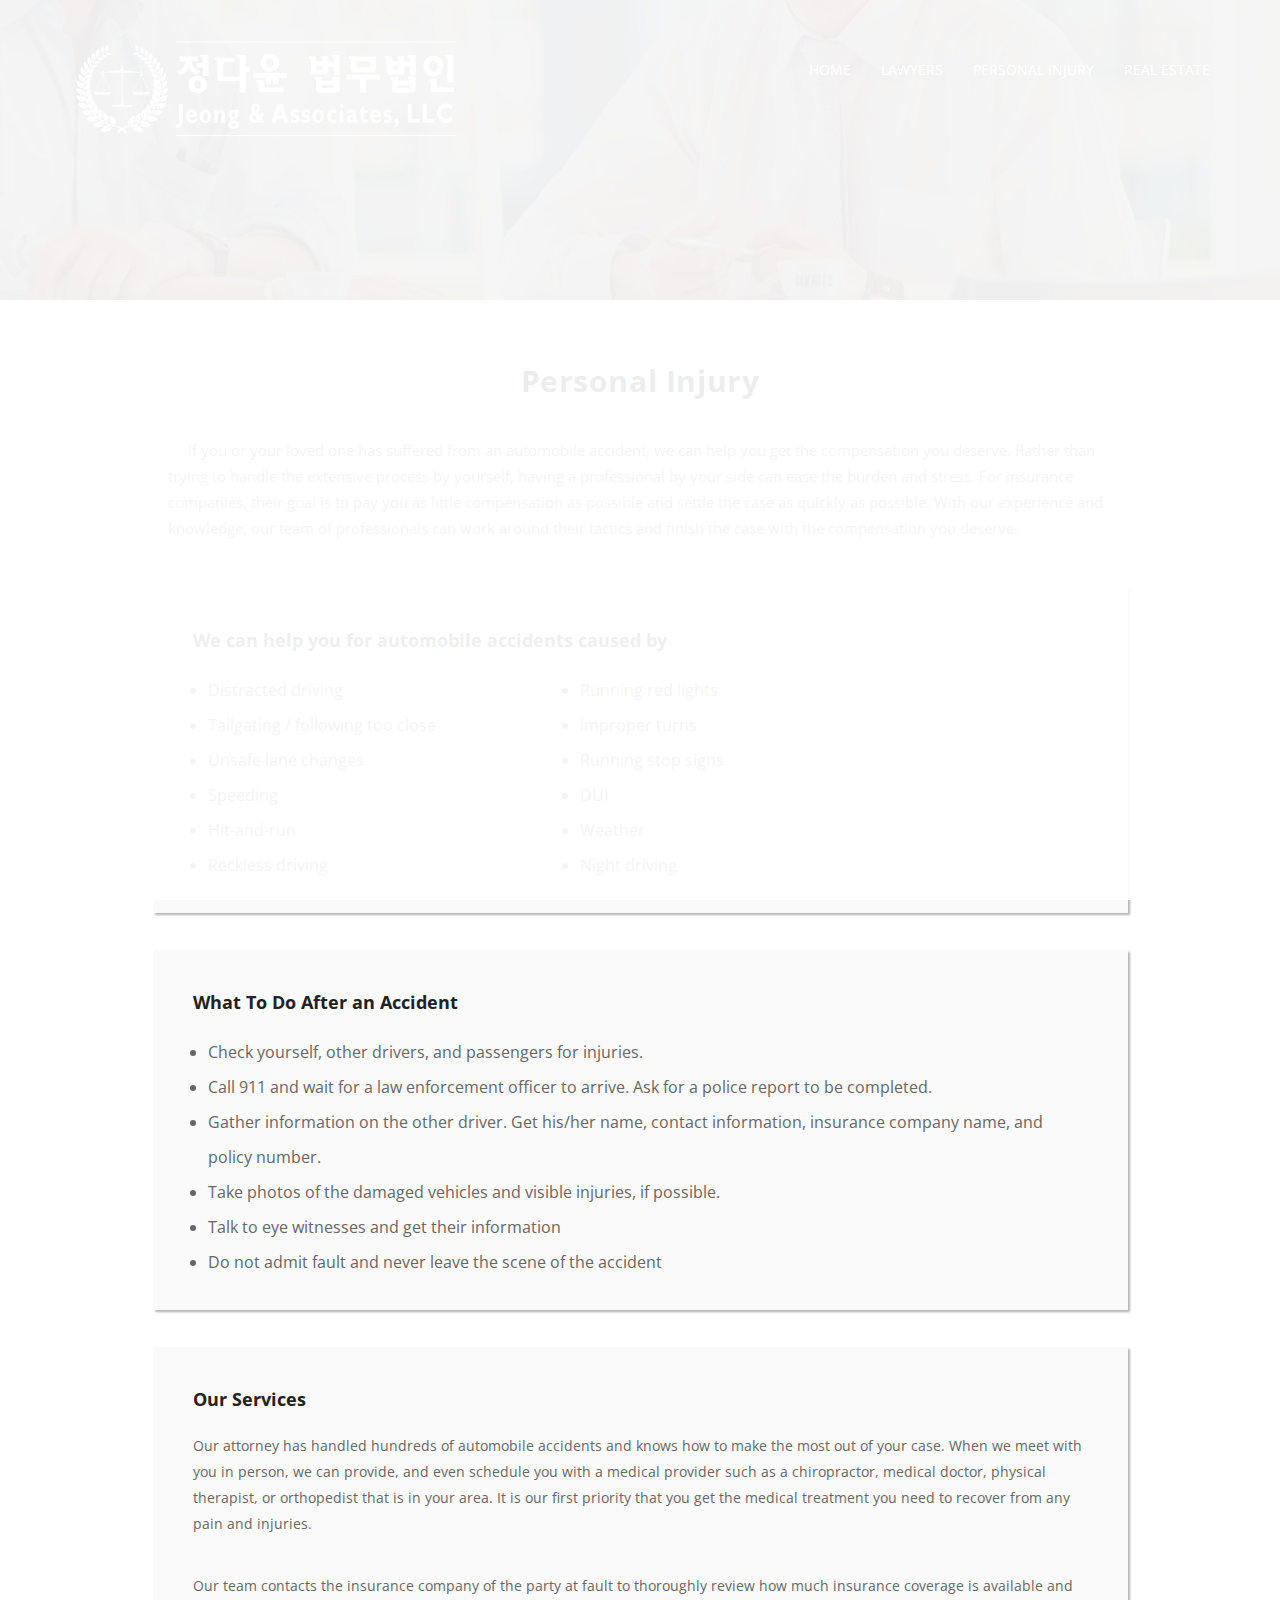
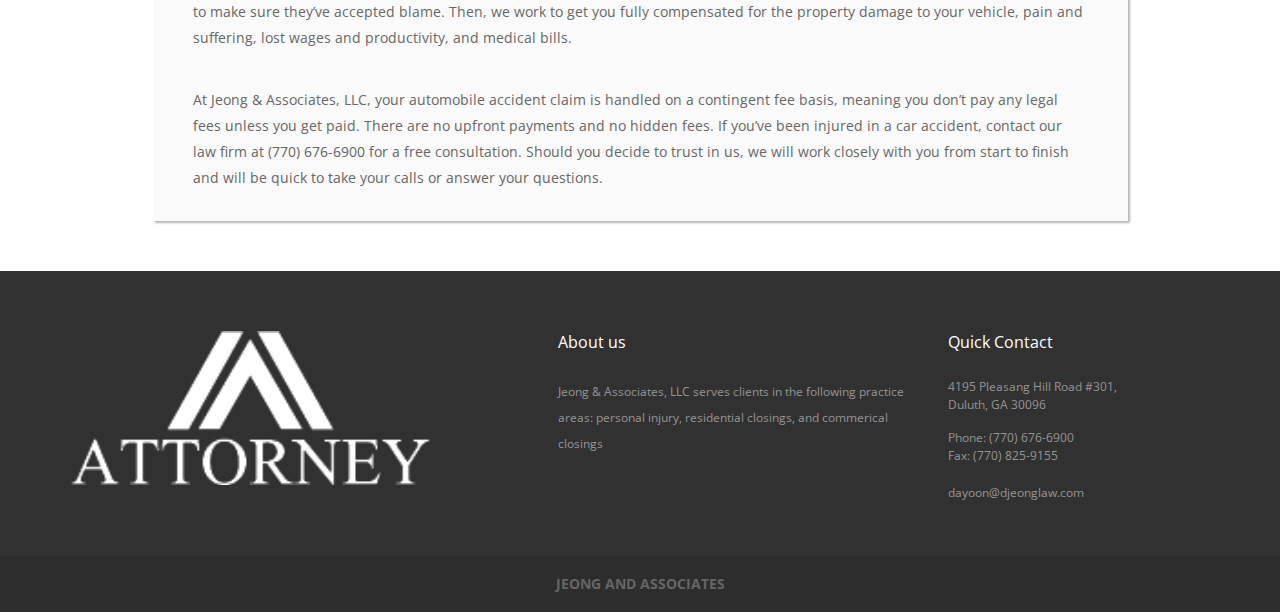
<file: html/personal-injury.html>
<!DOCTYPE html>
<!--[if IE 8]><html class="ie ie8"> <![endif]-->
<!--[if IE 9]><html class="ie ie9"> <![endif]-->
<!--[if gt IE 9]><!-->
<html> <!--<![endif]-->
<!-- http://www.legal-aid.com/blog/ -->
<head>

    <!-- Basic -->
    <meta charset="utf-8">
    <meta http-equiv="Content-Type" content="text/html; charset=UTF-8" />

    <title>Attorney - Personal Portfolio</title>

    <meta name="viewport" content="width=device-width, initial-scale=1.0">
    <meta name="description" content="">
    <meta name="keywords" content="">
    <meta name="author" content="">

    <!-- Bootstrap Styles -->
    <link type="text/css" rel="stylesheet" href="assets/css/bootstrap.css" media="screen">
    <!-- Awesome Icons Styles -->
    <link type="text/css" rel="stylesheet" href="assets/css/font-awesome.css" media="screen">
    <link rel="stylesheet" href="assets/css/owl.carousel.min.css">
    <link rel="stylesheet" href="assets/css/owl.theme.default.min.css">
    <!-- Css Styles -->
    <link type="text/css" rel="stylesheet" href="assets/css/style.css" media="screen">
    <link type="text/css" rel="stylesheet" href="assets/css/single-page.css" media="screen">
    <link type="text/css" rel="stylesheet" href="assets/css/rotator.css" media="screen">
    <link rel="shortcut icon" href="assets/images/favicon.png" type="image/x-icon">
    <!-- Support for HTML5 -->
    <!--[if lt IE 9]>
    <script src="assets/js/html5shiv.js"></script>
    <![endif]-->

    <!-- Enable media queries on older bgeneral_rowsers -->
    <!--[if lt IE 9]>
    <script src="assets/js/respond.min.js"></script>  <![endif]-->
</head>

<body id="custom">

    <div class="animationload">
    <div class="loader">Loading...</div>
    </div>

    <div class="modal fade bs-example-modal-lg" tabindex="-1" role="dialog" aria-hidden="true">
        <div class="modal-dialog modal-lg">
            <div class="modal-content">
                <form id="searchform" role="form">
                    <button type="button" class="close" data-dismiss="modal" aria-hidden="true">&times;</button>
                    <input type="text" class="form-control" placeholder="What you are looking for?">
                </form>
            </div>
        </div>
    </div>

    <header id="header" class="header">
        <nav class="navbar navbar-default navbar-fixed-top">
            <div class="container">
                <div class="navbar-header">
                    <button type="button" class="navbar-toggle collapsed" data-toggle="collapse" data-target="#header_collapse" aria-expanded="false">
                        <span class="sr-only">Toggle navigation</span>
                        <span class="icon-bar"></span>
                        <span class="icon-bar"></span>
                        <span class="icon-bar"></span>
                    </button>
                    <a class="navbar-brand" href="index.html"><img src="assets/images/logo.png" alt="Law"></a>
                </div>

                <div class="collapse navbar-collapse" id="header_collapse">
                    <ul class="nav navbar-nav navbar-right">
                        <li class="current"><a href="index.html" title="">Home</a></li>
                        <li><a href="lawyers.html" title="">Lawyers</a></li>
                        <li><a href="personal-injury.html" title="">Personal Injury</a></li>
                        <li><a href="real-estate.html" title="">Real Estate</a></li>
                        
                    </ul>
                </div>
            </div>
        </nav>
    </header>

        <!-- Single page header -->
        <section class="pageheader">
            <div class="intro-wrapper">
                <div class="intro">
                    <div class="container">
                      
                    </div>
                </div>
            </div>
        </section>
        <section>
                <div class="container">
                    <div class="title text-center">
                        <h3 class="title-text">Personal Injury</h3>
                        <!-- <p class="lead">Always there for you!</p> -->
                    </div>
                    <div class="row">
                        <!-- <div class="col-md-4">
                            <img src="assets/images/blog-post-3.png" alt="hammer" class="img-responsive">
                        </div> -->
                        <div class="col-xs-offset-1 col-xs-10" style="margin-top:-15px; font-size:15px;">
                            <p>
                                &nbsp;&nbsp;&nbsp;&nbsp;&nbsp;If you or your loved one has suffered from an automobile accident, we can help you get
                                the compensation you deserve. Rather than trying to handle the extensive process by yourself,
                                having a professional by your side can ease the burden and stress. For insurance companies, their
                                goal is to pay you as little compensation as possible and settle the case as quickly as possible.
                                With our experience and knowledge, our team of professionals can work around their tactics and
                                finish the case with the compensation you deserve.
                            </p>
                        </div>
                    </div>
                    
                    <br/><br/>
    
                    <div class="row">
                            <div class="col-xs-offset-1 col-xs-10 row-card">
                            <h3>
                                <b>We can help you for automobile accidents caused by</b>
                            </h3>
                            <div class="col-sm-5" style="font-size:16px; line-height:35px;">
                                <ul>
                                    <li>Distracted driving</li>
                                    <li>Tailgating / following too close</li>
                                    <li>Unsafe lane changes</li>
                                    <li>Speeding</li>
                                    <li>Hit-and-run</li>
                                    <li>Reckless driving</li>
                                </ul>
                            </div>
                            <div class="col-sm-5" style="font-size:16px; line-height:35px;">
                                <ul>
                                    <li>Running red lights</li>
                                    <li>Improper turns</li>
                                    <li>Running stop signs</li>
                                    <li>DUI</li>
                                    <li>Weather</li>
                                    <li>Night driving</li>
                                </ul>
                            </div>
                        </div>
                    </div>
                    
                    <br/><br/>
    
                    <div class="row">
                            <div class="col-xs-offset-1 col-xs-10 row-card">
                                <h3>
                                    <b>What To Do After an Accident</b>
                                </h3>
                                <div class="col-xs-12" style="font-size:16px; line-height:35px;">
                                    <ul>
                                        <li>Check yourself, other drivers, and passengers for injuries.</li>
                                        <li>Call 911 and wait for a law enforcement officer to arrive. Ask for a police report to be completed.</li>
                                        <li>Gather information on the other driver. Get his/her name, contact information, insurance company name, and policy number.</li>
                                        <li>Take photos of the damaged vehicles and visible injuries, if possible.</li>
                                        <li>Talk to eye witnesses and get their information</li>
                                        <li>Do not admit fault and never leave the scene of the accident</li>
                                    </ul>
                                </div>
                            </div>
                        </div>
                    <br/><br/>
                    
                    <div class="row">
                        <div class="col-xs-offset-1 col-xs-10 row-card">
                            <h3>
                                <b>Our Services</b>
                            </h3>
                            <p>
                                Our attorney has handled hundreds of automobile accidents and knows how to make the
                                most out of your case. When we meet with you in person, we can provide, and even schedule
                                you with a medical provider such as a chiropractor, medical doctor, physical therapist, or
                                orthopedist that is in your area. It is our first priority that you get the medical treatment you need
                                to recover from any pain and injuries.
                            </p>
                            <br/>
                            <p>
                                Our team contacts the insurance company of the party at fault to thoroughly review how
                                much insurance coverage is available and to make sure they’ve accepted blame. Then, we work
                                to get you fully compensated for the property damage to your vehicle, pain and suffering, lost
                                wages and productivity, and medical bills.
                            </p>
                            <br/>
                            <p>
                                At Jeong &amp; Associates, LLC, your automobile accident claim is handled on a contingent
                                fee basis, meaning you don’t pay any legal fees unless you get paid. There are no upfront
                                payments and no hidden fees. If you’ve been injured in a car accident, contact our law firm at
                                (770) 676-6900 for a free consultation. Should you decide to trust in us, we will work closely
                                with you from start to finish and will be quick to take your calls or answer your questions.
                            </p>
                        </div>
                    </div>
                </div>
            </section>

    <!-- Footer -->
    <section class="footer">
        <div class="container">
            <div class="row">
                <div class="col-md-4 hidden-xs hidden-sm">
                    <img src="assets/images/logo-color.png" alt="logo" class="img-responsive footer-logo" style="margin-top:10px">
                </div>
                <div class="col-md-offset-1 col-md-4 col-sm-12">
                    <h4>About us</h4>
                    <small style="padding-right:15px;">
                        Jeong & Associates, LLC serves clients in the following practice areas: personal injury, residential closings, and commerical closings
                    </small>
                </div>
                <div class="col-md-3 col-sm-6">
                    <h4>Quick Contact</h4>
                    <div style ='margin:0; margin-bottom:15px; line-height: 18px; font-size:12px;'>
                        4195 Pleasang Hill Road #301,<br>
                        Duluth, GA 30096<br>
                    </div>
                    <div style ='margin:0; font-size:12px; line-height: 18px; margin-bottom:15px;'>
                        Phone: (770) 676-6900 <br>
                        Fax: (770) 825-9155 <br>
                    </div>
                    <div style ='margin:0; font-size:12px;'>
                        dayoon@djeonglaw.com
                    </div>
                </div>
            </div>
        </div>
    </section>

    <!-- Copyrights -->
    <section class="copyrights">
        <div class="container">
            <div class="row">
                <div class="col-md-12 text-center">
                    JEONG AND ASSOCIATES
                </div>
            </div>
        </div>
    </section>

    <!-- Main Scripts-->
        <script src="assets/js/jquery.js"></script>
        <script src="assets/js/bootstrap.js"></script>
        <script src="assets/js/custom.js"></script>
        <!-- <script src="assets/js/language.js"></script> -->
        <script src="assets/js/jquery.nav.js"></script>
        <script src="assets/js/rotator.js"></script>
        <script src="assets/js/owl.carousel.min.js"></script>
        <script src="assets/js/script.js"></script>
</body>
</html>
</file>
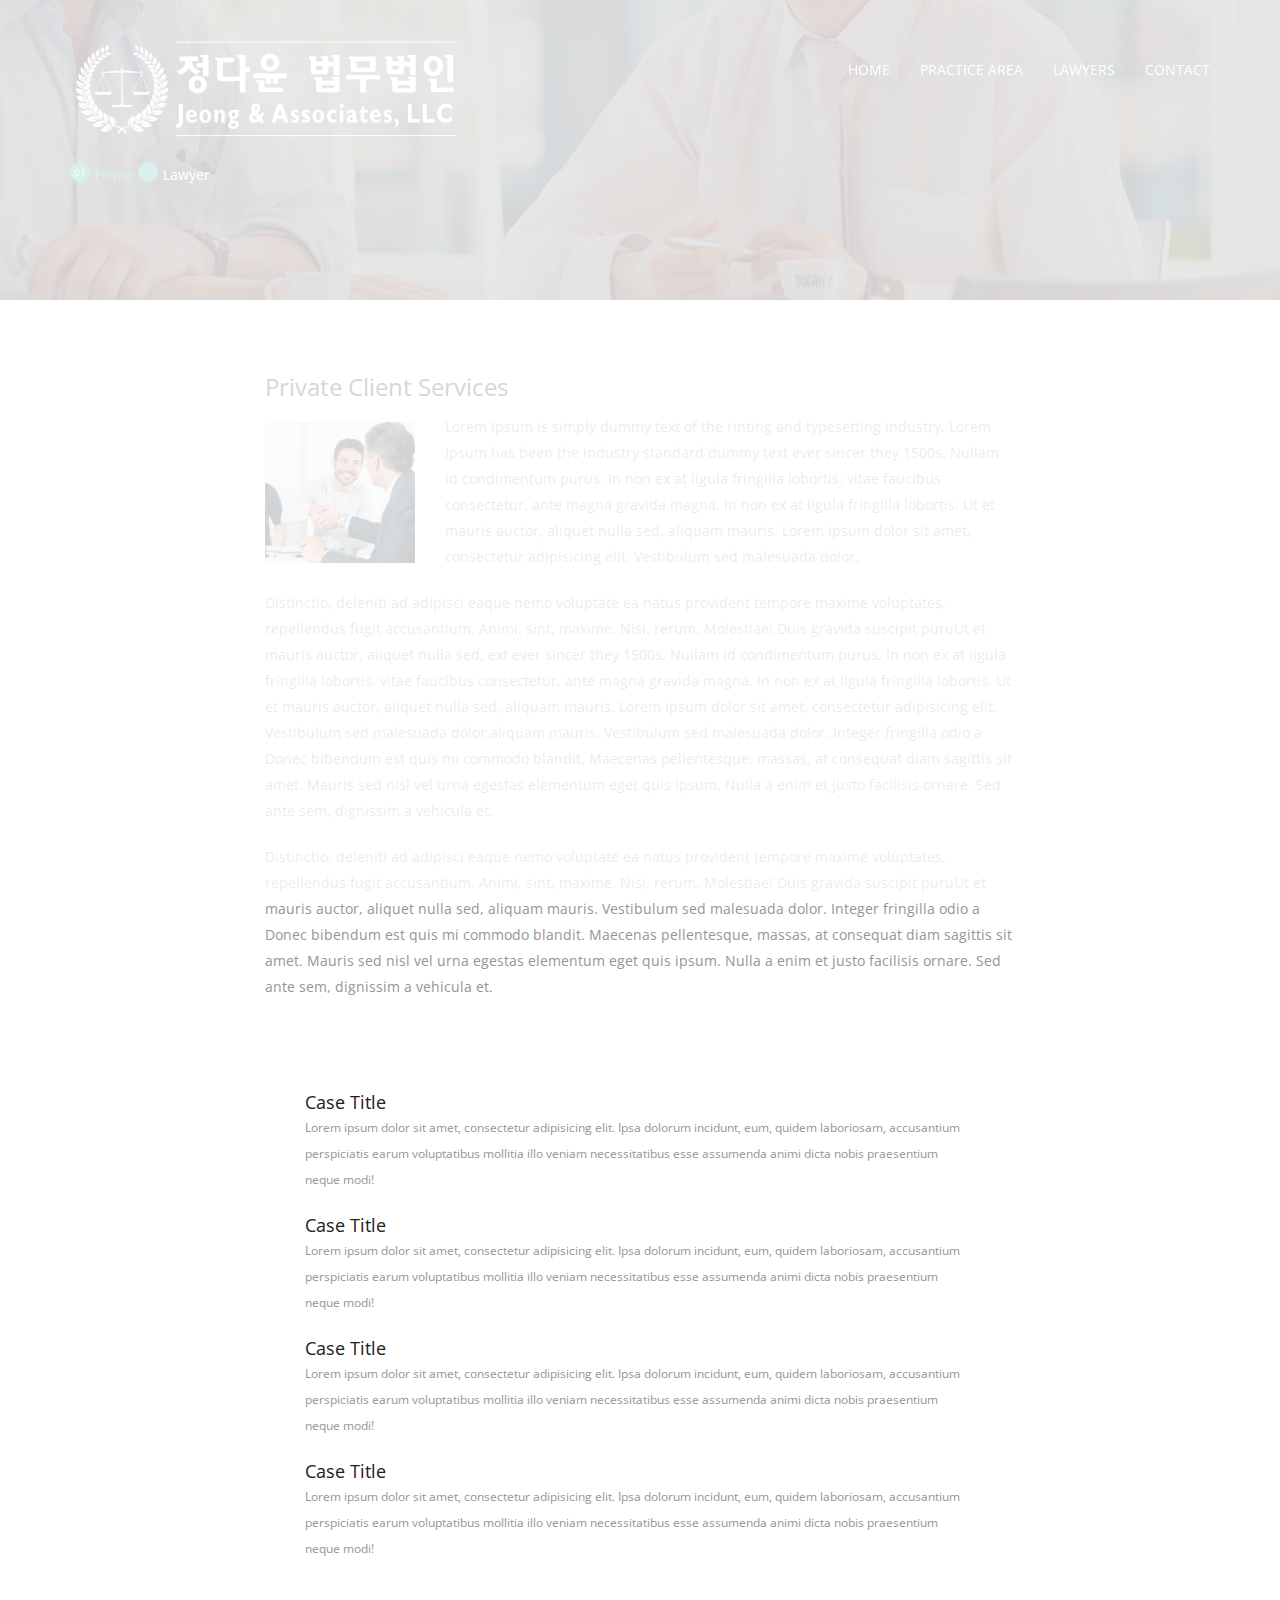
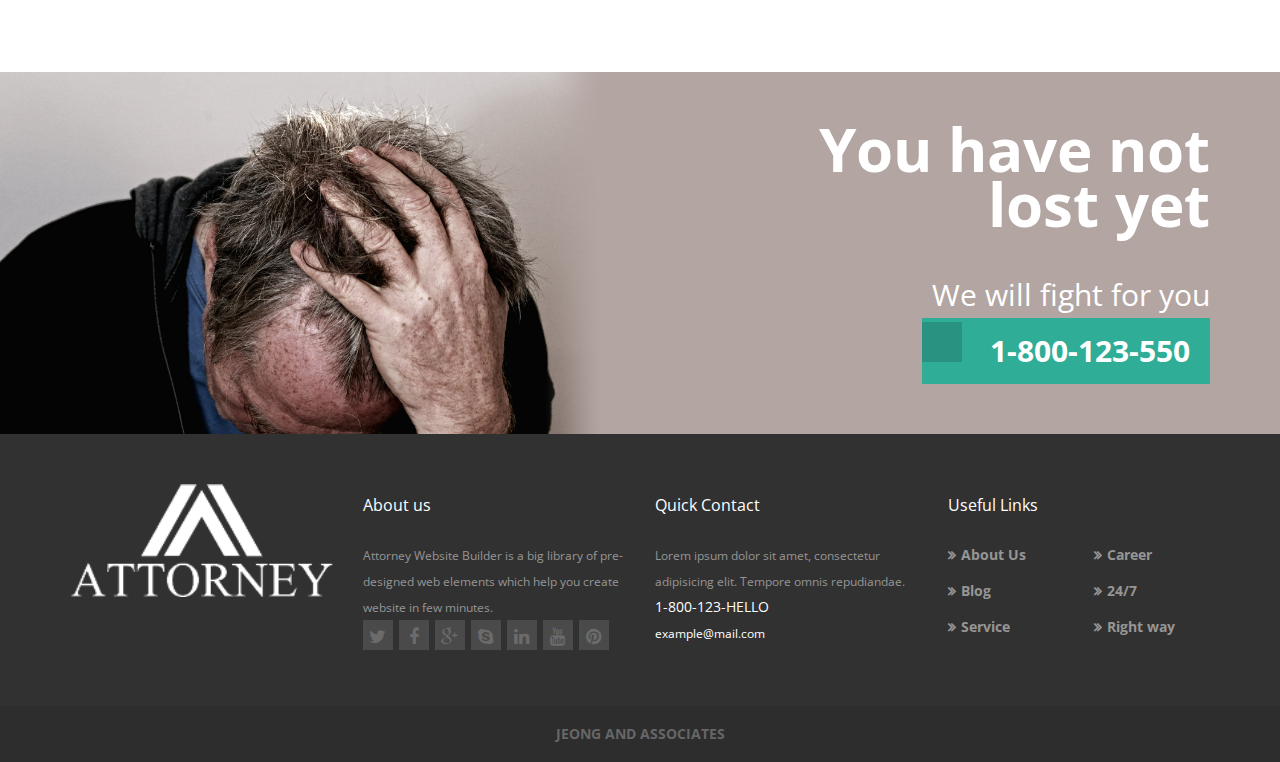
<file: html/practice-description.html>
<!DOCTYPE html>
<!--[if IE 8]><html class="ie ie8"> <![endif]-->
<!--[if IE 9]><html class="ie ie9"> <![endif]-->
<!--[if gt IE 9]><!-->
<html> <!--<![endif]-->

<head>

    <!-- Basic -->
    <meta charset="utf-8">
    <meta http-equiv="Content-Type" content="text/html; charset=UTF-8" />

    <title>Attorney - Personal Portfolio, Blog Template</title>

    <meta name="viewport" content="width=device-width, initial-scale=1.0">
    <meta name="description" content="">
    <meta name="keywords" content="">
    <meta name="author" content="">

    <!-- Bootstrap Styles -->
    <link type="text/css" rel="stylesheet" href="assets/css/bootstrap.css" media="screen">
    <!-- Awesome Icons Styles -->
    <link type="text/css" rel="stylesheet" href="assets/css/font-awesome.css" media="screen">
    <link rel="stylesheet" href="assets/css/owl.carousel.min.css">
    <link rel="stylesheet" href="assets/css/owl.theme.default.min.css">
    <!-- Css Styles -->
    <link type="text/css" rel="stylesheet" href="assets/css/style.css" media="screen">
    <link type="text/css" rel="stylesheet" href="assets/css/single-page.css" media="screen">
    <link type="text/css" rel="stylesheet" href="assets/css/rotator.css" media="screen">
    <link rel="shortcut icon" href="assets/images/favicon.png" type="image/x-icon">
    <!-- Support for HTML5 -->
    <!--[if lt IE 9]>
    <script src="assets/js/html5shiv.js"></script>
    <![endif]-->

    <!-- Enable media queries on older bgeneral_rowsers -->
    <!--[if lt IE 9]>
    <script src="assets/js/respond.min.js"></script>  <![endif]-->
</head>

<body id="custom">

    <div class="animationload">
    <div class="loader">Loading...</div>
    </div>

    <div class="modal fade bs-example-modal-lg" tabindex="-1" role="dialog" aria-hidden="true">
        <div class="modal-dialog modal-lg">
            <div class="modal-content">
                <form id="searchform" role="form">
                    <button type="button" class="close" data-dismiss="modal" aria-hidden="true">&times;</button>
                    <input type="text" class="form-control" placeholder="What you are looking for?">
                </form>
            </div>
        </div>
    </div>

    <header id="header" class="header">
        <nav class="navbar navbar-default navbar-fixed-top">
            <div class="container">
                <!-- <img class='hidden-xs' id='language' src="assets/images/english.png" data-toggle="tooltip" data-placement="left" title="View website in Korean" alt="Language"/> -->
                <!-- Brand and toggle get grouped for better mobile display -->
                <div class="navbar-header">
                    <button type="button" class="navbar-toggle collapsed" data-toggle="collapse" data-target="#header_collapse" aria-expanded="false">
                        <span class="sr-only">Toggle navigation</span>
                        <span class="icon-bar"></span>
                        <span class="icon-bar"></span>
                        <span class="icon-bar"></span>
                    </button>
                    <a class="navbar-brand" href="index.html"><img src="assets/images/logo.png" alt="Law"></a>
                </div>

                <!-- Collect the nav links, forms, and other content for toggling -->
                <div class="collapse navbar-collapse" id="header_collapse">
                    <ul class="nav navbar-nav navbar-right">
                        <li class="current"><a href="index.html" title="">Home</a></li>
                        <li><a href="practices.html" title="">Practice Area</a></li>
                        <li><a href="lawyers.html" title="">Lawyers</a></li>
                        <!-- <li><a href="blog.html" title="">Publications</a></li>
                        <li><a href="index.html#faq" title="">FAQ</a></li> -->
                        <li><a href="index.html#contact" title="">Contact</a></li>
                    </ul>
                </div><!-- /.navbar-collapse -->
            </div><!-- /.container -->
        </nav>
    </header> <!-- /#header -->

    <!-- Single page header -->
        
        <section class="pageheader">
            <div class="intro-wrapper">
                <div class="intro">
                    <div class="container">
                        <ol class="breadcrumb">
                            <li><a href="index.html">Home</a></li>
                            <li class="active">Lawyer</li>
                        </ol>
                    </div>
                </div>
            </div>
        </section>

    <div class="wrapper">
        <div class="container">
            <div class="row">
                <div class="col-sm-8 col-sm-offset-2">
                    <div class="main-content">
                        <div class="single-item">
                            <h2 class="post-title">Private Client Services</h2>
                            <img src="assets/images/1.jpg" alt="description" class="main-content-img">
                            <p>
                                Lorem Ipsum is simply dummy text of the rinting and typesetting industry. Lorem Ipsum has been the industry standard dummy text ever sincer they 1500s. Nullam id condimentum purus. In non ex at ligula fringilla lobortis.  vitae faucibus consectetur, ante magna gravida magna. In non ex at ligula fringilla lobortis. Ut et mauris auctor, aliquet nulla sed, aliquam mauris. Lorem ipsum dolor sit amet, consectetur adipisicing elit. Vestibulum sed malesuada dolor.
                            </p>
                            <p>
                                Distinctio, deleniti ad adipisci eaque nemo voluptate ea natus provident tempore maxime voluptates, repellendus fugit accusantium. Animi, sint, maxime. Nisi, rerum. Molestiae!  Duis gravida suscipit puruUt et mauris auctor, aliquet nulla sed, ext ever sincer they 1500s. Nullam id condimentum purus. In non ex at ligula fringilla lobortis.  vitae faucibus consectetur, ante magna gravida magna. In non ex at ligula fringilla lobortis. Ut et mauris auctor, aliquet nulla sed, aliquam mauris. Lorem ipsum dolor sit amet, consectetur adipisicing elit. Vestibulum sed malesuada dolor.aliquam mauris. Vestibulum sed malesuada dolor. Integer fringilla odio a  Donec bibendum est quis mi commodo blandit. Maecenas pellentesque, massas, at consequat diam sagittis sit amet. Mauris sed nisl vel urna egestas elementum eget quis ipsum. Nulla a enim et justo facilisis ornare. Sed ante sem, dignissim a vehicula et.
                            </p>
                            <p>
                                Distinctio, deleniti ad adipisci eaque nemo voluptate ea natus provident tempore maxime voluptates, repellendus fugit accusantium. Animi, sint, maxime. Nisi, rerum. Molestiae!  Duis gravida suscipit puruUt et mauris auctor, aliquet nulla sed, aliquam mauris. Vestibulum sed malesuada dolor. Integer fringilla odio a  Donec bibendum est quis mi commodo blandit. Maecenas pellentesque, massas, at consequat diam sagittis sit amet. Mauris sed nisl vel urna egestas elementum eget quis ipsum. Nulla a enim et justo facilisis ornare. Sed ante sem, dignissim a vehicula et.
                            </p>
                            
                            <div class="history">
                                <h3>Case Title</h3>
                                <p class="case-description">
                                    Lorem ipsum dolor sit amet, consectetur adipisicing elit. Ipsa dolorum incidunt, eum, quidem laboriosam, accusantium perspiciatis earum voluptatibus mollitia illo veniam necessitatibus esse assumenda animi dicta nobis praesentium neque modi!
                                </p>
                                <h3>Case Title</h3>
                                <p class="case-description">
                                    Lorem ipsum dolor sit amet, consectetur adipisicing elit. Ipsa dolorum incidunt, eum, quidem laboriosam, accusantium perspiciatis earum voluptatibus mollitia illo veniam necessitatibus esse assumenda animi dicta nobis praesentium neque modi!
                                </p>
                                <h3>Case Title</h3>
                                <p class="case-description">
                                    Lorem ipsum dolor sit amet, consectetur adipisicing elit. Ipsa dolorum incidunt, eum, quidem laboriosam, accusantium perspiciatis earum voluptatibus mollitia illo veniam necessitatibus esse assumenda animi dicta nobis praesentium neque modi!
                                </p>
                                <h3>Case Title</h3>
                                <p class="case-description">
                                    Lorem ipsum dolor sit amet, consectetur adipisicing elit. Ipsa dolorum incidunt, eum, quidem laboriosam, accusantium perspiciatis earum voluptatibus mollitia illo veniam necessitatibus esse assumenda animi dicta nobis praesentium neque modi!
                                </p>
                            </div>
                           
                        </div> <!-- /.single-item -->
                    </div> <!-- /.main-content -->
                </div> <!-- /.col-sm-8 -->
            </div> <!-- /.row -->
        </div> <!-- /.container -->
    </div>

    <!-- Call to action -->
    <section id="cta" class="cta">
        <div class="container">
            <div class="row">
                <div class="col-sm-6 col-sm-offset-6">
                    <div class="cta-content">
                        <div class="cta-title">You have not<br/>lost yet</div>
                        <p>We will fight for you</p>
                        <div class="cta-btn">
                            <div class="btn-icon">
                                <span class="ion-android-call"></span>
                            </div>
                            <div class="btn-contetn">
                                <a href="tel:+1-800-123-550">1-800-123-550</a>
                            </div>
                        </div>
                    </div>
                </div>
            </div> <!-- /.row -->
        </div> <!-- /.container -->
    </section> <!-- /#cta -->

    <!-- Footer -->

        <section class="footer">
            <div class="container">
                <div class="row">
                    <div class="col-md-3 hidden-xs hidden-sm">
                        <img src="assets/images/logo-color.png" alt="logo" class="img-responsive footer-logo">
                    </div>
                    <div class="col-md-3 col-sm-12">
                        <h4>About us</h4>
                        <small>
                            Attorney Website Builder is a big library of pre-designed web elements which help you create website in few minutes.
                        </small>
                        <div class="social">
                            <a title="Twitter" href="#">
                                <div>
                                    <i class="fa fa-twitter"></i>
                                </div>
                            </a>

                            <a title="Facebook" href="#">
                                <div>
                                    <i class="fa fa-facebook"></i>
                                </div>
                            </a>

                            <a title="Google Plus" href="#">
                                <div>
                                    <i class="fa fa-google-plus"></i>
                                </div>
                            </a>

                            <a title="Skype" href="#">
                                <div>
                                    <i class="fa fa-skype"></i>
                                </div>
                            </a>

                            <a title="Linkedin" href="#">
                                <div>
                                    <i class="fa fa-linkedin"></i>
                                </div>
                            </a>

                            <a title="Youtube" href="#">
                                <div>
                                    <i class="fa fa-youtube"></i>
                                </div>
                            </a>

                            <a title="Pinterest" href="#">
                                <div>
                                    <i class="fa fa-pinterest"></i>
                                </div>
                            </a>

                        </div><!-- end social -->
                    </div>
                    <div class="col-md-3 col-sm-6">
                        <h4>Quick Contact</h4>
                        <small>
                            Lorem ipsum dolor sit amet, consectetur adipisicing elit. Tempore omnis repudiandae.
                        </small>
                        <p class="color-white">
                            1-800-123-HELLO <br>
                            <small>example@mail.com</small>
                        </p>
                    </div>

                    <div class="col-md-3 col-sm-6">
                        <h4>Useful Links</h4>
                        <div class="row">
                            <div class="col-xs-6">
                                <ul>
                                    <a href="#">
                                        <li>About Us</li>
                                    </a>
                                    <a href="#">
                                        <li>Blog</li>
                                    </a>
                                    <a href="#">
                                        <li>Service</li>
                                    </a>
                                </ul>
                            </div>
                            <div class="col-xs-6">
                                <ul>
                                    <a href="#">
                                        <li>Career</li>
                                    </a>
                                    <a href="#">
                                        <li>24/7</li>
                                    </a>
                                    <a href="#">
                                        <li>Right way</li>
                                    </a>
                                </ul>
                            </div>
                        </div>
                    </div>
                </div> <!-- /.row -->
            </div><!-- end container -->
        </section><!-- /.footer -->

    <!-- Copyrights -->

        <section class="copyrights">
            <div class="container">
                <div class="row">
                    <div class="col-md-12 text-center">
                        JEONG AND ASSOCIATES 
                    </div>
                </div> <!-- /.row -->
            </div><!-- /.container -->
        </section><!-- /.copyrights -->

    <!-- Main Scripts-->
        <script src="assets/js/jquery.js"></script>
        <script src="assets/js/bootstrap.js"></script>
        <script src="assets/js/custom.js"></script>
        <!-- <script src="assets/js/language.js"></script> -->
        <script src="assets/js/jquery.nav.js"></script>
        <script src="assets/js/rotator.js"></script>
        <script src="assets/js/owl.carousel.min.js"></script>
        <script src="assets/js/script.js"></script>
</body>
</html>
</file>
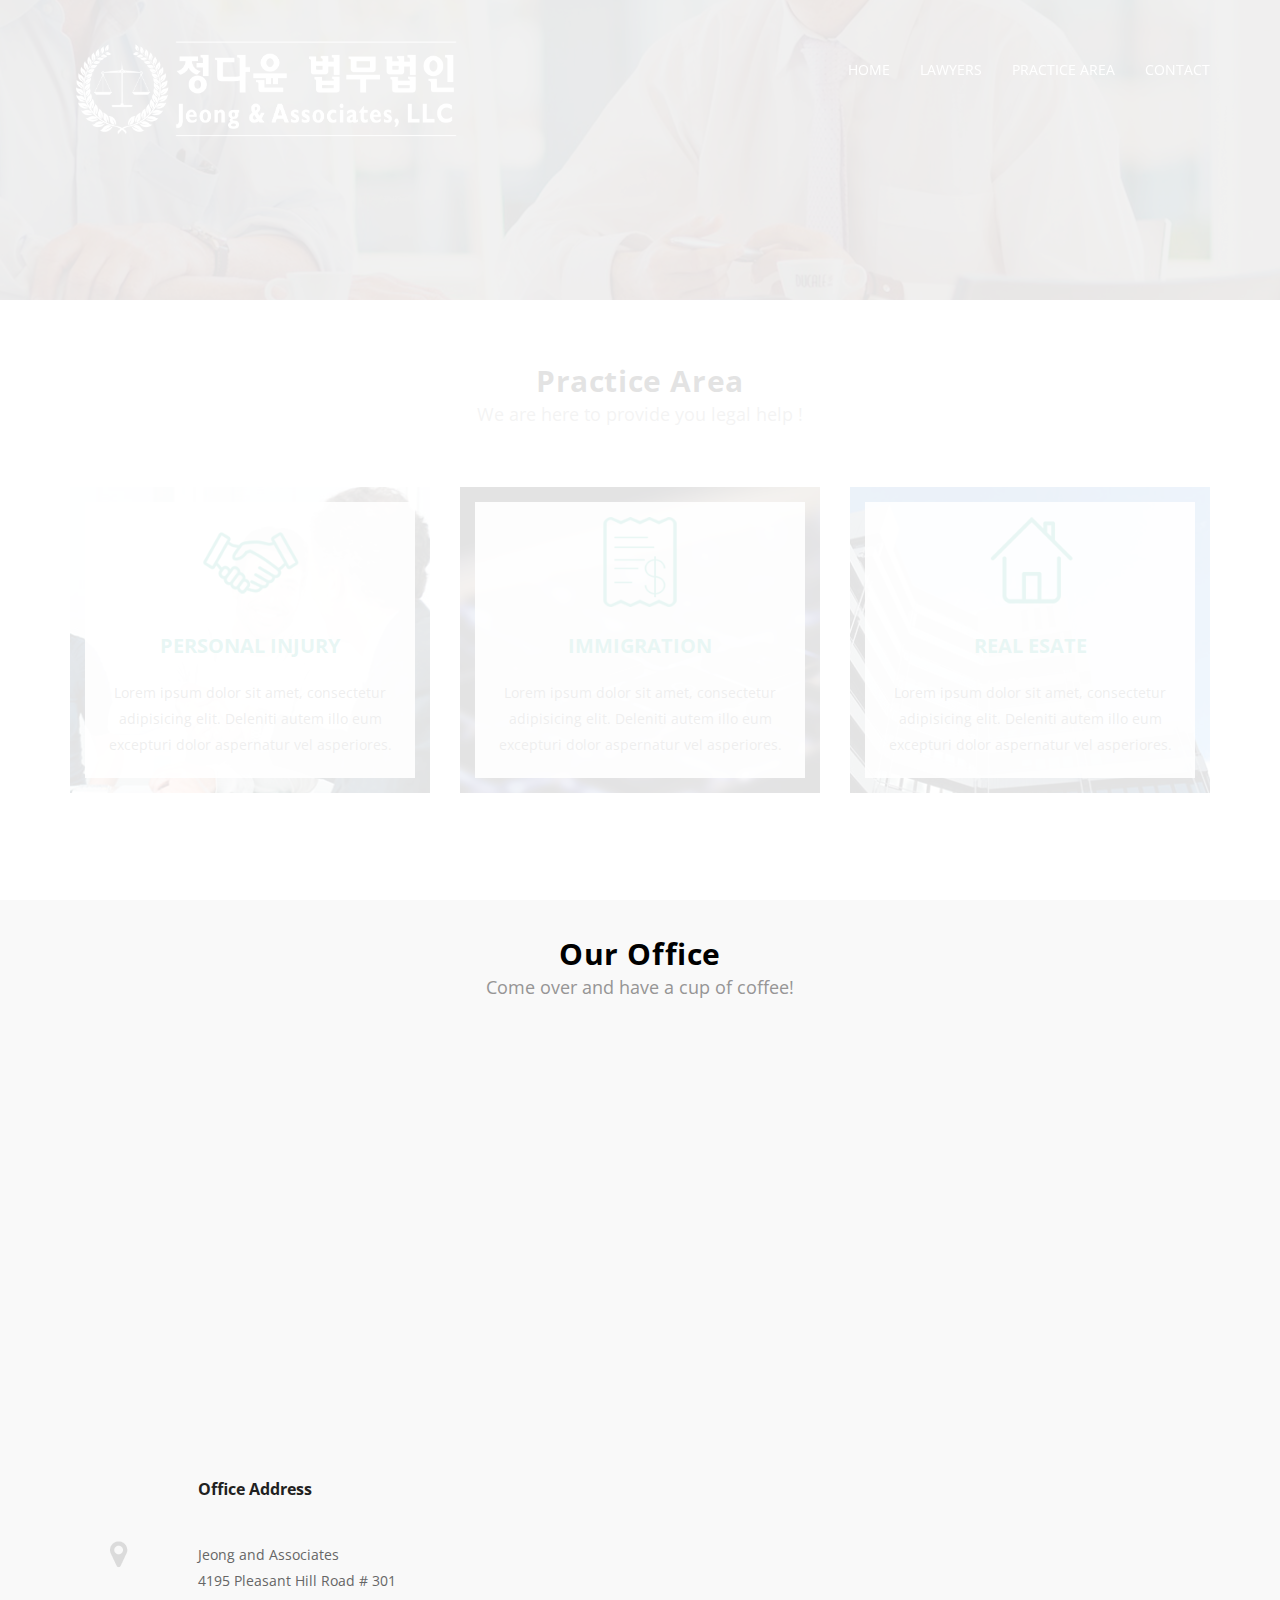
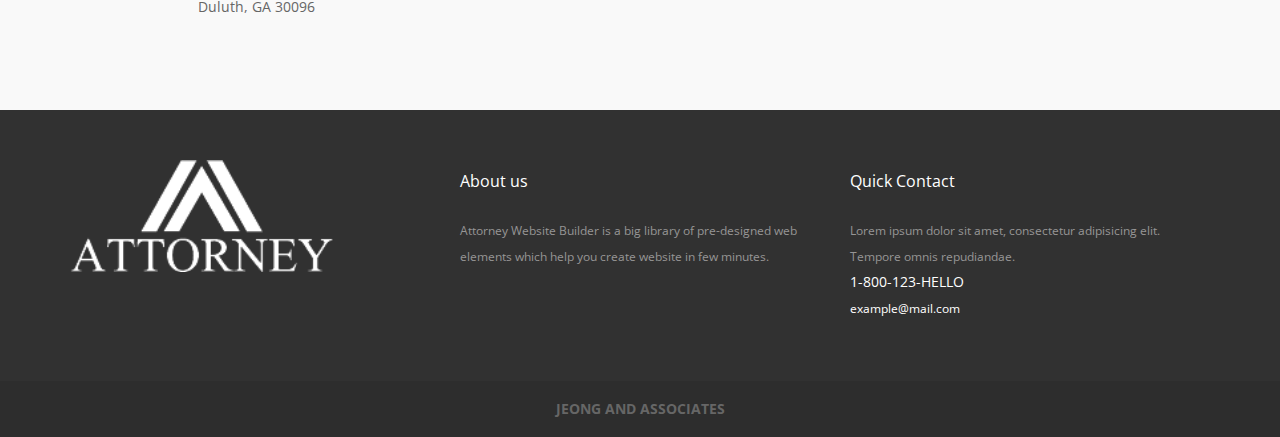
<file: html/practices.html>
<!DOCTYPE html>
<!--[if IE 8]><html class="ie ie8"> <![endif]-->
<!--[if IE 9]><html class="ie ie9"> <![endif]-->
<!--[if gt IE 9]><!-->
<html> <!--<![endif]-->
<!-- http://www.legal-aid.com/blog/ -->
<head>

    <!-- Basic -->
    <meta charset="utf-8">
    <meta http-equiv="Content-Type" content="text/html; charset=UTF-8" />

    <title>Attorney - Personal Portfolio</title>

    <meta name="viewport" content="width=device-width, initial-scale=1.0">
    <meta name="description" content="">
    <meta name="keywords" content="">
    <meta name="author" content="">

    <!-- Bootstrap Styles -->
    <link type="text/css" rel="stylesheet" href="assets/css/bootstrap.css" media="screen">
    <!-- Awesome Icons Styles -->
    <link type="text/css" rel="stylesheet" href="assets/css/font-awesome.css" media="screen">
    <link rel="stylesheet" href="assets/css/owl.carousel.min.css">
    <link rel="stylesheet" href="assets/css/owl.theme.default.min.css">
    <!-- Css Styles -->
    <link type="text/css" rel="stylesheet" href="assets/css/style.css" media="screen">
    <link type="text/css" rel="stylesheet" href="assets/css/single-page.css" media="screen">
    <link type="text/css" rel="stylesheet" href="assets/css/rotator.css" media="screen">
    <link rel="shortcut icon" href="assets/images/favicon.png" type="image/x-icon">
    <!-- Support for HTML5 -->
    <!--[if lt IE 9]>
    <script src="assets/js/html5shiv.js"></script>
    <![endif]-->

    <!-- Enable media queries on older bgeneral_rowsers -->
    <!--[if lt IE 9]>
    <script src="assets/js/respond.min.js"></script>  <![endif]-->
</head>

<body id="custom">

    <div class="animationload">
    <div class="loader">Loading...</div>
    </div>

    <div class="modal fade bs-example-modal-lg" tabindex="-1" role="dialog" aria-hidden="true">
        <div class="modal-dialog modal-lg">
            <div class="modal-content">
                <form id="searchform" role="form">
                    <button type="button" class="close" data-dismiss="modal" aria-hidden="true">&times;</button>
                    <input type="text" class="form-control" placeholder="What you are looking for?">
                </form>
            </div>
        </div>
    </div>

    <header id="header" class="header">
        <nav class="navbar navbar-default navbar-fixed-top">
            <div class="container">
                <!-- <img class='hidden-xs' id='language' src="assets/images/english.png" data-toggle="tooltip" data-placement="left" title="View website in Korean" alt="Language"/> -->
                <!-- Brand and toggle get grouped for better mobile display -->
                <div class="navbar-header">
                    <button type="button" class="navbar-toggle collapsed" data-toggle="collapse" data-target="#header_collapse" aria-expanded="false">
                        <span class="sr-only">Toggle navigation</span>
                        <span class="icon-bar"></span>
                        <span class="icon-bar"></span>
                        <span class="icon-bar"></span>
                    </button>
                    <a class="navbar-brand" href="index.html"><img src="assets/images/logo.png" alt="Law"></a>
                </div>

                <!-- Collect the nav links, forms, and other content for toggling -->
                <div class="collapse navbar-collapse" id="header_collapse">
                    <ul class="nav navbar-nav navbar-right">
                        <li class="current"><a href="index.html" title="">Home</a></li>
                        <li><a href="lawyers.html" title="">Lawyers</a></li>
                        <li><a href="practices.html" title="">Practice Area</a></li>
                        
                        <!-- <li><a href="blog.html" title="">Publications</a></li>
                        <li><a href="index.html#faq" title="">FAQ</a></li> -->
                        <li><a href="index.html#contact" title="">Contact</a></li>
                    </ul>
                </div><!-- /.navbar-collapse -->
            </div><!-- /.container -->
        </nav>
    </header> <!-- /#header -->

        <!-- Single page header -->
        <section class="pageheader">
            <div class="intro-wrapper">
                <div class="intro">
                    <div class="container">
                      
                    </div>
                </div>
            </div>
        </section>

        <!-- Practice Area -->
        <section id="practice" class="practice">
            <div class="container">
                <div class="title text-center">
                    <h3 class="title-text">Practice Area</h3>
                    <p class="lead"> We are here to provide you legal help !</p>
                </div>
                <div class="row">
                    <div class="col-sm-4">
                        <div class="practice-item" style="background-image: url('assets/images/1.jpg');">
                            <div class="practice_inner">
                                <div class="practice-icon">
                                    <img src="assets/images/practice-icon-1.png" alt="practice-icon">
                                </div>
                                <a href="practice-description.html">
                                    <h3 class="practice-title">Personal Injury</h3>
                                </a>
                                <p>
                                    Lorem ipsum dolor sit amet, consectetur adipisicing elit. Deleniti autem illo eum excepturi dolor aspernatur vel asperiores.
                                </p>
                            </div>
                        </div> <!-- /.practice-item -->
                    </div> <!-- /.col-sm-4 -->
                    <div class="col-sm-4">
                        <div class="practice-item" style="background-image: url('assets/images/4.jpg');">
                            <div class="practice_inner">
                                <div class="practice-icon">
                                    <img src="assets/images/practice-icon-4.png" alt="practice-icon">
                                </div>
                                <a href="practice-description.html">
                                    <h3 class="practice-title">Immigration</h3>
                                </a>
                                <p>
                                    Lorem ipsum dolor sit amet, consectetur adipisicing elit. Deleniti autem illo eum excepturi dolor aspernatur vel asperiores.
                                </p>
                            </div>
                        </div> <!-- /.practice-item -->
                    </div> <!-- /.col-sm-4 -->
                    <div class="col-sm-4">
                        <div class="practice-item" style="background-image: url('assets/images/6.jpg');">
                            <div class="practice_inner">
                                <div class="practice-icon">
                                    <img src="assets/images/practice-icon-6.png" alt="practice-icon">
                                </div>
                                <a href="practice-description.html">
                                    <h3 class="practice-title">Real Esate</h3>
                                </a>
                                <p>
                                    Lorem ipsum dolor sit amet, consectetur adipisicing elit. Deleniti autem illo eum excepturi dolor aspernatur vel asperiores.
                                </p>
                            </div> <!-- /.practice-item -->
                        </div>
                    </div> <!-- /.col-sm-4 -->
                </div> <!-- /.row -->
            </div> <!-- /.container -->
        </section> <!-- /#practice -->

        <!-- Our Office -->
        <section id="office" class="office">
            <div class="container">
                <div class="row">
                    <div id="col-md-12">
                        <div class="title text-center">
                            <h3 class="title-text">Our Office</h3>
                            <p class="lead">Come over and have a cup of coffee!</p>
                        </div>
                    </div>
                </div>
                <a target="_blank" href="https://www.google.com/maps/dir//4195+Pleasant+Hill+Rd+%23301,+Duluth,+GA+30096/@34.0038571,-84.1744693,17z/data=!4m9!4m8!1m0!1m5!1m1!1s0x88f5a211d3750237:0x823720cd7023a216!2m2!1d-84.1722806!2d34.0038571!3e0" >
                    <div class="row">
                        <div class="col-md-12">
                            <div class="map map_1">
                                <iframe class="maps" src="https://www.google.com/maps/embed?pb=!1m18!1m12!1m3!1d3307.5589211496135!2d-84.17446928511218!3d34.00386152772631!2m3!1f0!2f0!3f0!3m2!1i1024!2i768!4f13.1!3m3!1m2!1s0x88f5a211d3750237%3A0x823720cd7023a216!2s4195+Pleasant+Hill+Rd+%23301%2C+Duluth%2C+GA+30096!5e0!3m2!1sen!2sus!4v1528237129609" height="350" style="border:0"></iframe>
                            </div>
                        </div>
                    </div>
                </a>
                <div class="row">
                    <div class="col-md-4 mt30">
                        <div class="media-left media-middle">
                            <a target="_blank" href="https://www.google.com/maps/dir//4195+Pleasant+Hill+Rd+%23301,+Duluth,+GA+30096/@34.0038571,-84.1744693,17z/data=!4m9!4m8!1m0!1m5!1m1!1s0x88f5a211d3750237:0x823720cd7023a216!2m2!1d-84.1722806!2d34.0038571!3e0" >
                                <img class="media-object" src="assets/images/location.png" alt="Generic placeholder image">
                            </a>
                        </div>
                        <div class="media-body">
                            <h4 class="media-heading">Office Address</h4>
                            <p style="padding-left:0px;">
                                <br>
                                Jeong and Associates <br>
                                4195 Pleasant Hill Road # 301 <br>
                                Duluth, GA 30096 
                            </p>
                        </div>
                    </div>
                </div>
            </div>
        </section> <!-- /#office -->

        <!-- Footer -->
        <section class="footer">
            <div class="container">
                <div class="row">
                    <div class="col-md-3 hidden-xs hidden-sm">
                        <img src="assets/images/logo-color.png" alt="logo" class="img-responsive footer-logo">
                    </div>
                    <div class="col-md-offset-1 col-md-4 col-sm-12">
                        <h4>About us</h4>
                        <small>
                            Attorney Website Builder is a big library of pre-designed web elements which help you create website in few minutes.
                        </small>
                    </div>
                    <div class="col-md-4 col-sm-6">
                        <h4>Quick Contact</h4>
                        <small>
                            Lorem ipsum dolor sit amet, consectetur adipisicing elit. Tempore omnis repudiandae.
                        </small>
                        <p class="color-white">
                            1-800-123-HELLO <br>
                            <small>example@mail.com</small>
                        </p>
                    </div>
                </div> <!-- /.row -->
            </div><!-- end container -->
        </section><!-- /.footer -->

    <!-- Copyrights -->

        <section class="copyrights">
            <div class="container">
                <div class="row">
                    <div class="col-md-12 text-center">
                        JEONG AND ASSOCIATES
                    </div>
                </div> <!-- /.row -->
            </div><!-- /.container -->
        </section><!-- /.copyrights -->

    <!-- Main Scripts-->
        <script src="assets/js/jquery.js"></script>
        <script src="assets/js/bootstrap.js"></script>
        <script src="assets/js/custom.js"></script>
        <!-- <script src="assets/js/language.js"></script> -->
        <script src="assets/js/jquery.nav.js"></script>
        <script src="assets/js/rotator.js"></script>
        <script src="assets/js/owl.carousel.min.js"></script>
        <script src="assets/js/script.js"></script>
</body>
</html>
</file>
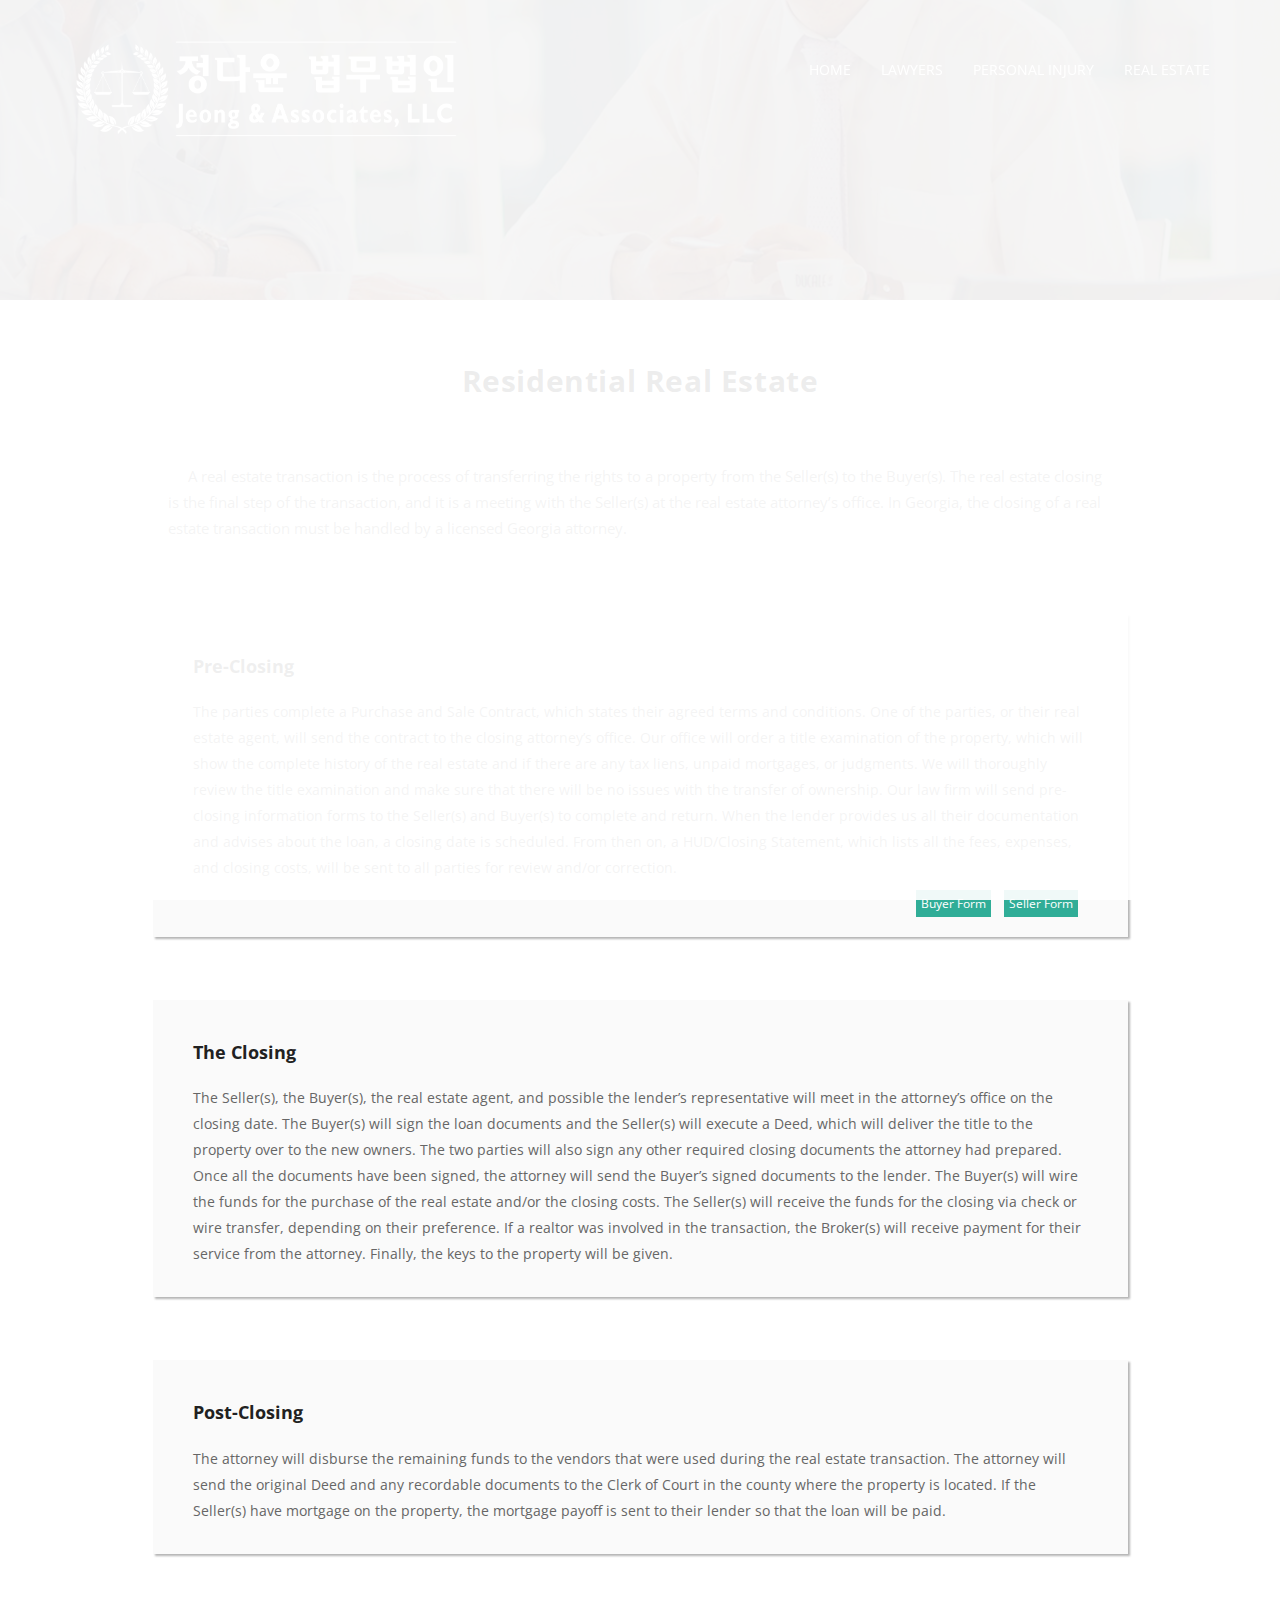
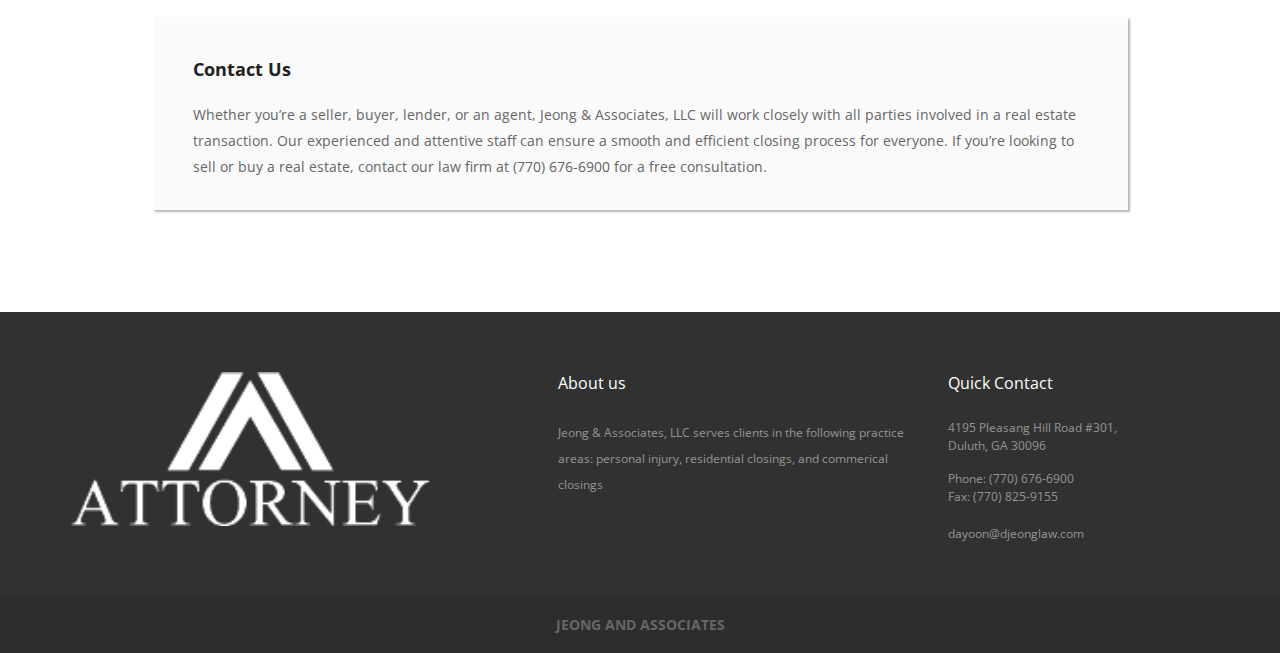
<file: html/real-estate.html>
<!DOCTYPE html>
<!--[if IE 8]><html class="ie ie8"> <![endif]-->
<!--[if IE 9]><html class="ie ie9"> <![endif]-->
<!--[if gt IE 9]><!-->
<html> <!--<![endif]-->
<!-- http://www.legal-aid.com/blog/ -->
<head>

    <!-- Basic -->
    <meta charset="utf-8">
    <meta http-equiv="Content-Type" content="text/html; charset=UTF-8" />

    <title>Attorney - Personal Portfolio</title>

    <meta name="viewport" content="width=device-width, initial-scale=1.0">
    <meta name="description" content="">
    <meta name="keywords" content="">
    <meta name="author" content="">

    <!-- Bootstrap Styles -->
    <link type="text/css" rel="stylesheet" href="assets/css/bootstrap.css" media="screen">
    <!-- Awesome Icons Styles -->
    <link type="text/css" rel="stylesheet" href="assets/css/font-awesome.css" media="screen">
    <link rel="stylesheet" href="assets/css/owl.carousel.min.css">
    <link rel="stylesheet" href="assets/css/owl.theme.default.min.css">
    <!-- Css Styles -->
    <link type="text/css" rel="stylesheet" href="assets/css/style.css" media="screen">
    <link type="text/css" rel="stylesheet" href="assets/css/single-page.css" media="screen">
    <link type="text/css" rel="stylesheet" href="assets/css/rotator.css" media="screen">
    <link rel="shortcut icon" href="assets/images/favicon.png" type="image/x-icon">
    <!-- Support for HTML5 -->
    <!--[if lt IE 9]>
    <script src="assets/js/html5shiv.js"></script>
    <![endif]-->

    <!-- Enable media queries on older bgeneral_rowsers -->
    <!--[if lt IE 9]>
    <script src="assets/js/respond.min.js"></script>  <![endif]-->
</head>

<body id="custom">

    <div class="animationload">
    <div class="loader">Loading...</div>
    </div>

    <div class="modal fade bs-example-modal-lg" tabindex="-1" role="dialog" aria-hidden="true">
        <div class="modal-dialog modal-lg">
            <div class="modal-content">
                <form id="searchform" role="form">
                    <button type="button" class="close" data-dismiss="modal" aria-hidden="true">&times;</button>
                    <input type="text" class="form-control" placeholder="What you are looking for?">
                </form>
            </div>
        </div>
    </div>

    <header id="header" class="header">
        <nav class="navbar navbar-default navbar-fixed-top">
            <div class="container">
                <div class="navbar-header">
                    <button type="button" class="navbar-toggle collapsed" data-toggle="collapse" data-target="#header_collapse" aria-expanded="false">
                        <span class="sr-only">Toggle navigation</span>
                        <span class="icon-bar"></span>
                        <span class="icon-bar"></span>
                        <span class="icon-bar"></span>
                    </button>
                    <a class="navbar-brand" href="index.html"><img src="assets/images/logo.png" alt="Law"></a>
                </div>

                <div class="collapse navbar-collapse" id="header_collapse">
                    <ul class="nav navbar-nav navbar-right">
                        <li class="current"><a href="index.html" title="">Home</a></li>
                        <li><a href="lawyers.html" title="">Lawyers</a></li>
                        <li><a href="personal-injury.html" title="">Personal Injury</a></li>
                        <li><a href="real-estate.html" title="">Real Estate</a></li>
                        
                    </ul>
                </div>
            </div>
        </nav>
    </header>





    
        <!-- Single page header -->
        <section class="pageheader">
            <div class="intro-wrapper">
                <div class="intro">
                    <div class="container">
                      
                    </div>
                </div>
            </div>
        </section>

        <section>
            <div class="container">
                <div class="title text-center">
                    <h3 class="title-text">Residential Real Estate</h3>
                    <!-- <p class="lead">Always there for you!</p> -->
                </div>
                <br/>
                <div class="row">
                    <!-- <div class="col-md-4">
                        <img src="assets/images/blog-post-3.png" alt="hammer" class="img-responsive">
                    </div> -->
                    <div class="col-xs-offset-1 col-xs-10" style="margin-top:-15px; font-size:15px;">
                        <p>
                            &nbsp;&nbsp;&nbsp;&nbsp;&nbsp;A real estate transaction is the process of transferring the rights to a property from the
                            Seller(s) to the Buyer(s). The real estate closing is the final step of the transaction, and it is a
                            meeting with the Seller(s) at the real estate attorney’s office. In Georgia, the closing of a real
                            estate transaction must be handled by a licensed Georgia attorney.
                        </p>
                    </div>
                </div>
                
                <br/><br/><br/>

                <div class="row">
                        <div class="col-xs-offset-1 col-xs-10 row-card">
                    <h3>
                        <b>Pre-Closing</b>
                    </h3>
                    <p>
                        The parties complete a Purchase and Sale Contract, which states their agreed terms and
                        conditions. One of the parties, or their real estate agent, will send the contract to the closing
                        attorney’s office. Our office will order a title examination of the property, which will show the
                        complete history of the real estate and if there are any tax liens, unpaid mortgages, or judgments.
                        We will thoroughly review the title examination and make sure that there will be no issues with
                        the transfer of ownership.
                        Our law firm will send pre-closing information forms to the Seller(s) and Buyer(s) to
                        complete and return. When the lender provides us all their documentation and advises about the
                        loan, a closing date is scheduled. From then on, a HUD/Closing Statement, which lists all the
                        fees, expenses, and closing costs, will be sent to all parties for review and/or correction.
                    </p>
                    <div style="float:right; font-size:12px;">
                        <a class="pdf-download" target="_blank" href="assets/pdf/PRE-CLOSING INFORMATION_BUYER.pdf" style="padding:5px; color:white; font-weight:400; background-color:#30AD97; margin-right:10px;">Buyer Form</a>
                        <a class="pdf-download" target="_blank" href="assets/pdf/PRE-CLOSING INFORMATION_SELLER.pdf" style="padding:5px; color:white; font-weight:400; background-color:#30AD97; margin-right:10px;">Seller Form</a>
                    </div>
                </div>
                </div>
                
                <br/><br/><br/>

                <div class="row">
                    <div class="col-xs-offset-1 col-xs-10 row-card">
                        <h3>
                            <b>The Closing</b>
                        </h3>
                        <p>
                            The Seller(s), the Buyer(s), the real estate agent, and possible the lender’s representative
                            will meet in the attorney’s office on the closing date. The Buyer(s) will sign the loan documents
                            and the Seller(s) will execute a Deed, which will deliver the title to the property over to the new
                            owners. The two parties will also sign any other required closing documents the attorney had
                            prepared.
                            Once all the documents have been signed, the attorney will send the Buyer’s signed
                            documents to the lender. The Buyer(s) will wire the funds for the purchase of the real estate
                            and/or the closing costs. The Seller(s) will receive the funds for the closing via check or wire
                            transfer, depending on their preference. If a realtor was involved in the transaction, the Broker(s)
                            will receive payment for their service from the attorney. Finally, the keys to the property will be
                            given.
                        </p>
                    </div>
                </div>
                <br/><br/><br/>
                
                <div class="row">
                        <div class="col-xs-offset-1 col-xs-10 row-card">
                        <h3>
                            <b>Post-Closing</b>
                        </h3>
                        <p>
                            The attorney will disburse the remaining funds to the vendors that were used during the
                            real estate transaction. The attorney will send the original Deed and any recordable documents to
                            the Clerk of Court in the county where the property is located. If the Seller(s) have mortgage on
                            the property, the mortgage payoff is sent to their lender so that the loan will be paid.
                        </p>
                    </div>
                </div>

                <br/><br/><br/>
                
                <div class="row">
                    <div class="col-xs-offset-1 col-xs-10 row-card">
                        <h3>
                            <b>Contact Us</b>
                        </h3>
                        <p>
                            Whether you’re a seller, buyer, lender, or an agent, Jeong &amp; Associates, LLC will work
                            closely with all parties involved in a real estate transaction. Our experienced and attentive staff
                            can ensure a smooth and efficient closing process for everyone. If you’re looking to sell or buy a
                            real estate, contact our law firm at (770) 676-6900 for a free consultation.
                        </p>
                    </div>
                </div>    
                <br/><br/>
            </div>
        </section>

    <!-- Footer -->
    <section class="footer">
        <div class="container">
            <div class="row">
                <div class="col-md-4 hidden-xs hidden-sm">
                    <img src="assets/images/logo-color.png" alt="logo" class="img-responsive footer-logo" style="margin-top:10px">
                </div>
                <div class="col-md-offset-1 col-md-4 col-sm-12">
                    <h4>About us</h4>
                    <small style="padding-right:15px;">
                        Jeong & Associates, LLC serves clients in the following practice areas: personal injury, residential closings, and commerical closings
                    </small>
                </div>
                <div class="col-md-3 col-sm-6">
                    <h4>Quick Contact</h4>
                    <div style ='margin:0; margin-bottom:15px; line-height: 18px; font-size:12px;'>
                        4195 Pleasang Hill Road #301,<br>
                        Duluth, GA 30096<br>
                    </div>
                    <div style ='margin:0; font-size:12px; line-height: 18px; margin-bottom:15px;'>
                        Phone: (770) 676-6900 <br>
                        Fax: (770) 825-9155 <br>
                    </div>
                    <div style ='margin:0; font-size:12px;'>
                        dayoon@djeonglaw.com
                    </div>
                </div>
            </div>
        </div>
    </section>

    <!-- Copyrights -->
    <section class="copyrights">
        <div class="container">
            <div class="row">
                <div class="col-md-12 text-center">
                    JEONG AND ASSOCIATES
                </div>
            </div>
        </div>
    </section>

    <!-- Main Scripts-->
        <script src="assets/js/jquery.js"></script>
        <script src="assets/js/bootstrap.js"></script>
        <script src="assets/js/custom.js"></script>
        <!-- <script src="assets/js/language.js"></script> -->
        <script src="assets/js/jquery.nav.js"></script>
        <script src="assets/js/rotator.js"></script>
        <script src="assets/js/owl.carousel.min.js"></script>
        <script src="assets/js/script.js"></script>
</body>
</html>
</file>
<file: Documentation/assets/css/prettify.css>
.pln{color:#000}@media screen{.str{color:#080}.kwd{color:#008}.com{color:#800}.typ{color:#606}.lit{color:#066}.pun,.opn,.clo{color:#660}.tag{color:#008}.atn{color:#606}.atv{color:#080}.dec,.var{color:#606}.fun{color:red}}@media print,projection{.str{color:#060}.kwd{color:#006;font-weight:bold}.com{color:#600;font-style:italic}.typ{color:#404;font-weight:bold}.lit{color:#044}.pun,.opn,.clo{color:#440}.tag{color:#006;font-weight:bold}.atn{color:#404}.atv{color:#060}}pre.prettyprint{padding:2px;border:1px solid #888}ol.linenums{margin-top:0;margin-bottom:0}li.L0,li.L1,li.L2,li.L3,li.L5,li.L6,li.L7,li.L8{list-style-type:none}li.L1,li.L3,li.L5,li.L7,li.L9{background:#eee}
</file>
<file: Documentation/assets/css/style.css>
body {
	background: #F5F5F5;
	font: 400 16px/1.8 'Roboto', sans-serif;
	color: #444;	
}

img {
	max-width: 100%;
	height: auto;
}

a { 
	color: #19B5FE; 
}

a:hover { 
	color: #1C92C9; 
}

h1, h2, h3, h4 {
	font-family: 'Raleway', sans-serif;
	font-weight: 700;
	line-height: 1.2;
	color: #242424;
	margin: 15px 0 15px;
}

h1 { font-size: 38px; margin: 0 0 30px; }

h2 { font-size: 32px; margin: 25px 0; padding-top: 120px;}

h3 { font-size: 24px; margin: 20px 0; }

h4 { font-size: 16px; }
 
p {
	margin: 0 0 15px;
}
s
.container {
	max-width: 1020px;
}

.main {
	background: #FFF;
	margin: 100px auto;
	padding: 30px;
}

pre {
	border-radius: 0;
	word-wrap: normal;
}

pre.prettyprint {
	padding: 10px 5px;
	border: 0;
}

.info {
	padding: 10px 10px;
	background-color: #f4f8fa;
	border-left: 3px solid #5bc0de;
}

.affix {
	top: 10px;
}

.sidebar a {
	color: #444;
}

.sidebar li > ul {
	padding-left: 10px;
	display: block;
}

.sidebar .nav > .active > a, 
.sidebar .nav > .active:hover > a, 
.sidebar .nav > .active:focus > a {
	color: #19B5FE; 
	font-weight: 700;
}
.sidebar .nav > .active > a, .sidebar .nav > .active:hover > a, .sidebar .nav > .active:focus > a {
    border-color: red;
}

.nav>li>a {
    border-left: 2px solid #EFEFEF;
}
</file>
<file: html/assets/css/style.css>
/*	################################################################

	File Name: style.css
	Template Name: Lawer
	
	1) SKELETON
	2) GENERAL
	3) SIDEBAR
	4) HEADER
	5) FOOTER
	6) PORTFOLIO
	7) MODULES
	8) COLOR SCHEMES
	9) RESPONSIVE
	
################################################################# */
/* ----------------------------------------------------
	SKELETON
------------------------------------------------------- */
@import url(http://code.ionicframework.com/ionicons/2.0.1/css/ionicons.min.css);
@import url(https://fonts.googleapis.com/css?family=Open+Sans:100,400,300,700);
body {
    font-family: 'Open Sans', serif;
    color: #666666 !important;
    font-size: 14px !important;
    background: #fff;
    padding: 0;
    font-style: normal !important;
    font-weight: 400 !important;
    line-height: 26px !important;
}
h1,
h2,
h3,
h4,
h5,
h6 {
    font-weight: normal;
    position: relative;
    padding: 0 0 10px 0;
    font-weight: normal;
    line-height: 140% !important;
    color: #212121;
}
h1 {
    font-size: 22px;
}
h2 {
    font-size: 20px;
}
h3 {
    font-size: 18px;
}
h4 {
    font-size: 16px;
}
h5 {
    font-size: 14px;
}
h6 {
    font-size: 13px;
}
h1 a,
h2 a,
h3 a,
h4 a,
h5 a,
h6 a {
    color: #212121;
    text-decoration: none !important;
}
h1 a:hover,
h2 a:hover,
h3 a:hover,
h4 a:hover,
h5 a:hover,
h6 a:hover {
    color: #fff !important;
}
a {
    padding: 0;
    margin: 0;
    text-decoration: none;
    /*-webkit-transition: background-color .2s linear, color .2s linear;
	-moz-transition: background-color .2s linear, color .2s linear;
	-o-transition: background-color .2s linear, color .2s linear;
	-ms-transition: background-color .2s linear, color .2s linear;*/

    transition: background-color .2s linear, color .2s linear;
}
a:hover,
a:focus {
    text-decoration: none;
    color: #686868;
}
a.remove {
    background: url("../images/remove.png") repeat scroll 0 0 #798184;
    border-radius: 100px;
    border-style: solid;
    border-width: 1px;
    display: block;
    height: 18px;
    margin: 10px;
    padding-left: 0 !important;
    text-indent: -9999px;
    width: 18px;
}
ul {
    padding-left: 0;
}
.mt30{
    margin-top: 30px;
}
section{
    padding-bottom: 50px;
}
.color-white{
    color: #fff;
}
/*Turn off Google Map zooming*/
/******************************/

.scrolloff {
    pointer-events: none;
}
.title.text-center{
    padding-top: 40px;
    padding-bottom: 40px;
}
.lead {
    font-weight: normal !important;
    font-size: 18px !important;
    margin-top: -10px;
    color: #969595;
}
.hidden {
    display: none
}
.alignleft {
    float: left
}
.alignright {
    float: right
}
.aligncenter {
    margin-left: auto;
    margin-right: auto;
    display: block;
    clear: both
}
.text-left {
    text-align: left !important;
}
mark {
    padding: 6px 12px;
}
section::before,
section::after {
    position: absolute;
    content: '';
    /*pointer-post-wraps: none;*/
}
.first {
    clear: both !important
}
.last {
    margin-right: 0 !important
}
dd {
    color: #8B8B8B;
}
ol {
    list-style: disc;
    margin: 0 0 20px 0;
}
ul ul,
ol ol {
    list-style: circle;
    padding: 0 10px;
    margin: 0 0 10px 0;
}
ul ul ul,
ol ol ol {
    list-style: square;
    padding: 0 10px;
    margin: 0 0 10px 0;
}
ol {
    list-style: decimal;
}
ol ol {
    list-style: lower-latin;
}
ol ol ol {
    list-style: lower-roman;
}
ul ul li,
ol ol li {
    margin: 5px 0 5px 15px;
}
dl {
    margin: 0 0 20px 0;
}
dd {
    margin: 5px 0 5px 15px;
    font-style: italic;
}
p.drop-caps:first-child:first-letter {
    float: left;
    font-size: 75px;
    line-height: 60px;
    padding: 4px;
    margin-right: 7px;
    margin-top: 5px;
}
p.drop-caps.full:first-child:first-letter {
    color: #fff;
    padding: 7px;
    margin-right: 7px;
}
.breadcrumb .active{
    color: #fff;
}
.check li:before {
    content: "\f00c";
    font-family: "FontAwesome";
    font-size: 16px;
    left: 0;
    color: #ECB1C3;
    padding-right: 5px;
    position: relative;
    top: 2px;
}
.check li {
    font-size: 14px;
    list-style: none;
    margin-bottom: 4px;
}
.check {
    margin-left: 0;
    padding-left: 0
}
.check li a {
    color: #656565;
}
.maps {
    width: 100%;
}
.white-text {
    color: white;
}
img.img-responsive {
    margin: 0 auto;
}
div#faq {
    background: rgb(33, 45, 42);
}
h2.header-text:before {
    /*content: "[";*/
    position: relative;
    right: 10px;
    font-size: 90px;
    top: 5px;
}
h2.header-text:after {
    /*content: "]";*/
    position: relative;
    left: 10px;
    font-size: 90px;
    top: 5px;
}
span.rotate {
    transition: 1s;
}
h2.header-text {
    color: #fff;
    font-size: 55px;
    text-transform: uppercase;
}
.fa-4x {
    font-size: 90px;
}
.attorney-button{
    background-color: #30AD97;
    border-radius: 0;
    font-size: 16px;
    padding: 10px 45px;
    font-weight: normal;
    color: #ffffff;
}
.attorney-button:hover , .attorney-button:focus{
    color: #30AD97;
    background: transparent;
    border: 1px solid #30AD97;
}
/*About Us*/
#thumbs .thumb{
    cursor: pointer;
    width: 100%;
    float: left;
    position: relative;
    /*background-image: linear-gradient(to bottom, transparent, white);*/
}
#thumbs .more{
    display: none;
    position: absolute;
    width: 100%;
    top:0;
    left:0;
    background-color: #fff;
}
.about-read-more{
    color: #30AD97;
}
@media (min-width: 768px) {
    /*Row display middle*/

    #about .row, #testimonial .item .row {
        display: table;
    }
    #about [class*="col-"], #testimonial .item [class*="col-"] {
        float: none;
        display: table-cell;
        vertical-align: middle;
    }
}
@media only screen and (min-width: 1024px) and (max-width: 1920px) {
    .title-pie {
        background: rgba(31, 65, 63, 1);
        color: white !important;
    }
}
.title-pie {
    background: rgba(31, 65, 63, 1);
    color: white !important;
    text-align: center;
    padding: 5px;
    font-variant: small-caps;
}
.title-text {
    font-weight: bolder;
}
.space-top {
    margin-top: 80px;
}
.spancolor {
    color: #26CDA4;
}
@font-face {
    font-family: 'quaver_serifregular';
    src: url('../fonts/quaverserif.eot');
    src: url('../fonts/quaverserifd41d.eot?#iefix') format('embedded-opentype'), url('../fonts/quaverserif.woff') format('woff'), url('../fonts/quaverserif.ttf') format('truetype');
    font-weight: normal;
    font-style: normal;
}
@font-face {
    font-family: 'fquaver_sansregular';
    src: url('../fonts/quaversans.eot');
    src: url('../fonts/quaversansd41d.eot?#iefix') format('embedded-opentype'), url('../fonts/quaversans.woff') format('woff'), url('fonts/quaversans.ttf') format('truetype');
    font-weight: normal;
    font-style: normal;
}
@font-face {
    font-family: 'bariol_boldbold';
    src: url('../fonts/bariol_bold-webfont.eot');
    src: url('../fonts/bariol_bold-webfontd41d.eot?#iefix') format('embedded-opentype'), url('../fonts/bariol_bold-webfont.woff') format('woff'), url('../fonts/bariol_bold-webfont.ttf') format('truetype');
    font-weight: normal;
    font-style: normal;
}
/* ----------------------------------------------------
	GENERAL STYLES
------------------------------------------------------- */

/* ----------------------------------------------------
	HEADER STYLES
------------------------------------------------------- */
.angle-down a{
    font-size: 60px;
}
.angle-down a:hover, .angle-down a:active, .angle-down a:focus{
    color: #fff;
}

.angle-down {
    position: absolute;
    bottom: 50px;
    left: calc(50% - 18.75px);
}
.navbar{
    margin-bottom: 0;
    padding: 45px 0;
}
.navbar-brand > img{
    margin-top: -30px;
    width:400px;
    filter: brightness(0) invert(1);
}
.navbar-default{
    border-color: transparent;
    background-color: transparent;
}
.navbar-toggle{
    border-radius: 0;
}
.navbar-default .navbar-toggle:hover, .navbar-default .navbar-toggle:focus{
    border-color: #fff;
}
.navbar-default .navbar-toggle .icon-bar{
    background-color: #fff;
}
.navbar-default .navbar-nav > li > a{
    color: #fff;
    font-weight: normal;
    text-transform: uppercase;
}
.navbar-default .navbar-nav > li > a:hover{
    font-weight: bold;
}
.thin{
    padding: 0;
    transition: all 0.4s ease-in-out;
    background-color: #30AD97;
}
.thin .navbar-brand > img{
    height: 50px;
    width:auto;
    margin-top: -15px;
}

.thin.navbar-default .navbar-nav > li > a:hover {
    font-weight: normal !important;
    color: #FFFFFF !important;
    background: #299280 !important;
}

.navbar-fixed-top .navbar-nav > li > a:hover {
    font-weight: normal !important;
    color: #299280 !important;
    background: transparent;
}

@media (max-width: 767px){
    .navbar{
        margin-bottom: 0;
        padding: 0;
        background-color: #30AD97;
        text-align: center;
    }
    .navbar-brand > img{
        height: 50px;
        width :auto;
        margin-top: -15px;
    }
}
/* ----------------------------------------------------
    Testimonial
-------------------------------------------------------*/

.item{
    background-color: #fff;
}
.item-content{
    padding: 0 30px;
}
.item-content h3, .item-content h4{
    text-transform: uppercase;
    font-weight: 700;
    margin: 0;
    padding: 0;
}
.item-content p{
    margin-top: 30px;
    position: relative;
}
.item-content .speech:before, .item-content .speech:after{
    position: absolute;
    font-family: 'FontAwesome';
    color: #30ad97;
    font-size: 24px;
}
.item-content .speech:before{
    content: "\f10d";
    left: -30px;
    top: -15px;
}
.item-content .speech:after{
    content: "\f10e";
    right: -20px;
    bottom: -15px;
}
.item-content p a span{
    color: #30ad97;
}

p.testimonial_foter a {
    padding-right: 20px;
    border-right: 1px solid #B2B7B2;
    padding-left: 20px;
}

p.testimonial_foter a:first-child {
    padding-left: 0px;
}

p.testimonial_foter a:last-child {
    border: none;
}

.owl-theme .owl-controls .owl-nav [class*=owl-]{
    position: absolute;
    top: calc(50% - 28px);
    padding: 15px;
    background-color: #30ad97;
    opacity: 1;
    border-radius: 0;
    font-size: 24px;
    transition: all 0.4s ease-in-out;
    border: 1px solid transparent;
}
.owl-theme .owl-controls .owl-nav [class*=owl-]:hover{
    background-color: #FFFFFF;
    border: 1px solid #2ea48f;
    color: #2ea48f;
}
.owl-prev{
    left: -5%;
}
.owl-next{
    right: -5%;
}

@media (min-width: 768px){
    .fun-col{
        width: 33.3333%;
        float: left;
    }
}
section#fun_facts {
    margin-bottom: 0px;
    padding-bottom: 0px;
}
.fun-row{
    margin-top: 30px;
}
.fun{
    text-align: center;
    background-color: #2ea48f;
    color: #fff;
    padding: 50px 0;
}
.fun-col:nth-child(2) .fun{
    background-color: #30ad97;
}
.fun i{
    font-size: 30px;
    padding-bottom: 10px;
}
.fun strong{
    font-size: 25px;
}
.fun span{
    font-size: 16px;
}
/*CTA*/

.cta{
    background-image: url('../images/cta.png');
    background-size: cover;
    text-align: right;
    color: #fff;
}
.cta .cta-title{
    font-size: 60px;
    font-weight: 700;
    line-height: 55px;
    padding: 50px 0;
}
.cta p{
    font-size: 30px;
}
.cta-btn{
    display: inline-block;
    background-color: #30AD97;
    color: #fff;
    font-size: 30px;
}
.cta-btn div{
    display: inline-block;
    padding: 20px;
}
.cta-btn .btn-icon{
    background-color: #299280;
    color: white;
}
.cta-btn a:hover {
    color: #30AD97;
}

.cta-btn:hover {
    background-color: white;
    color: #30AD97;
}
/* ----------------------------------------------------
	Contact and Office
-------------------------------------------------------*/
.contact, .office{
    background-color: #f9f9f9;
}
.contact_form {
    overflow: hidden;
    display: block;
    margin-top: 50px;
}
.contact #contactform .btn-primary {
    background: #30ad97;
    border-color: rgba(173, 154, 154, 0.4) !important;
    color: #fff;
    border-radius: 0 !important;
    font-size: 14px !important;
    float: right;
    clear: both;
}
.contact #contactform .form-control {
    margin-bottom: 20px;
    background: transparent;
    border-color: rgba(173, 154, 154, 0.4);
    height: 45px;
    border-radius: 0;
}
.contact #contactform textarea.form-control {
    height: 175px !important;
}
.contact{
    padding-bottom: 80px;
    border-bottom: 1px solid #ddd;
}
.office .media{
    background-color: #fff;
}
.office .media-heading{
    font-weight: 700;
}
/*.office .media-middle, */.office .media-body{
                               padding: 30px;
                           }
.office .media-object{
    padding: 92px 30px 92px 40px;
}
.office .media-middle{
    transition: all .4s ease-in-out;
}
.office .media:hover .media-middle{
    background-color: #30AD97;
}
@media (min-width: 768px){
    .footer-logo{

        width:100%;
        height:auto;
        filter: brightness(0) invert(1);
    }
}
.footer .social i {
    color: #6b6b6b;
}
.footer .social a div{
    display: inline-block;
    width: 30px;
    height: 30px;
    text-align: center;
    margin-right: 2px;
    font-size: 18px;
    padding: 3px;
    background-color: #4a4a4a;
}
.footer .social div:hover{
    background-color: #30AD97;
    color: #fff;
}
.footer{
    color: #969595;
    background-color: #313131;
    padding: 50px 0;
}
.footer h4{
    color: #fff;
    margin-bottom: 15px;
}
.footer ul{
    margin-left: 0;
}
.footer ul a li{
    list-style-type: none;
    color: #969595;
    margin-bottom: 10px;
}
.footer ul a:hover li{
    color: #fff;
}
.footer ul li:before{
    content: "\f101";
    font-family: 'FontAwesome';
    color: inherit;
    padding-right: 5px;
}
.footer .media{
    padding: 0;
    padding-top: 10px;
}
.footer h5.media-heading{
    margin-bottom: 0;
    padding: 0 !important;
    color: #fff;
    font-weight: 400  !important;
    word-spacing: normal;
}
.signup{
    margin: 15px 0;
}
small{
    line-height: 12px;
}
.signup button, .search button{
    margin: 0;
    padding: 0;
    background-color: transparent;
    border: 0;
}
.form-control {
    box-shadow: none !important;
    border-radius: 0;
}
.input-group-addon{
    background-color: transparent;
    color: #bbb;
    border-radius: 0;
}
.input-group-addon:hover{
    background-color: #30ad97;
    color: #fff;
    border-color: #30ad97;
}
#submit{
    float: right;
    clear: both;
    background-color: #30ad97;
    color: #fff;
    border-radius: 0;
}
.copyrights{
    background-color: #2d2d2d;
    padding: 15px 0;
    margin-bottom: 0;
    font-weight: 700;
}
.copyrights a{
    color: #6b6b6b;
}
.copyrights a:hover{
    color: #fff;
}
.copyrights ul{
    text-align: right;
}
.copyrights ul a li{
    display: inline-block;
    list-style-type: none;
    padding:  0 10px;
}
/* ----------------------------------------------------
	PORTFOLIO OPTIONS
------------------------------------------------------- */

.team_list img {
    width: 100%;
}
.item .btn-primary {
    background: none;
    border: 2px solid #fff !important;
    border-radius: 0;
    color: #fff;
    padding: 8px 40px;
}
.btn {
    font-size: 13px;
}
.btn-dark,
.loadmore .btn-primary {
    background: #FFFFFF !important;
    border-color: #B2B2B2 !important;
    border-radius: 0;
    letter-spacing: 0.4px;
    color: #989898;
    padding: 7px 30px;
    text-transform: uppercase;
}
.loadmore {
    overflow: hidden;
    display: block;
    margin: 75px 0;
}
.team_list,
.clients_list,
.blog-masonry,
.portfolio-masonry,
.service_list {
    overflow: hidden;
    display: block;
    margin: 0 0 20px;
}
.hovereffect .icon.shopicon {
    height: 100px;
    line-height: 100px;
    width: 100px;
}
.entry {
    display: block;
    position: relative;
}
#team{
    border-bottom: 1px solid #eee;
}
/*Practice Area*/

#practice {
    background: #fbfbfb;
    position: relative;
}
.practice-item{
    position: relative;
    text-align: center;
    background-size: cover;
    background-repeat: no-repeat;
    padding: 15px;
    margin-bottom: 30px;
}
.practice .col-sm-4:hover .practice-item:after{
    background: rgba(255, 255, 255, 1.0);
}

.practice-item div, .practice-item h3, .practice-item p{
    position: relative;
    z-index: 1;
}
.practice_inner {
    background: rgba(255, 255, 255, 0.9);
    padding: 10px;
}
.practice-title{
    color: #30AD97;
    text-transform: uppercase;
    font-size: 20px;
    font-weight: 700;
}
.practice-icon img{
    width: 100px;
}
#Practice .attorney-button{
    margin-top: 20px;
}
.team_member {
    text-align: center;
    position: relative;
    max-width: 255px;
    min-height: 345px;
    overflow: hidden;
    margin-left: auto;
    margin-right: auto;
    margin-bottom: 30px;
}
.team_member small {
    font-size: 14px !important;
}
.lawyer{
    background-color: #30AD97;
    text-transform: uppercase;
    color: #fff;
    padding: 5px 20px 25px;
    position: absolute;
    z-index: 22;
    bottom: -154px;
    width: 100%;
    transition: all 0.4s ease-in-out;
}
.team_member:hover .lawyer{
    bottom: 0;
    background-color: rgb(48, 173, 151);
}
.lawyer .pf_button{
    color: #fff;
    font-weight: 400;
    padding: 5px 10px;
}
.lawyer .pf_button:hover{
    background-color: #fff;
    color: #30AD97;
}
.team_member .lawyer-details{
    font-size: 12px;
    text-transform: none;
    padding-top: 25px;
    line-height: normal;
    margin-bottom: 20px;
}

.lawyer h3{
    color: inherit;
    margin-bottom: 0;
}
.lawyer p{
    font-weight: 100;
    margin-top: -15px;
}
@media (max-width: 767px){
    .team_member{
        text-align: center;
    }
}
/* ----------------------------------------------------
    Recent Publications
-------------------------------------------------------*/
.news{
    background-color: #f9f9f9;
}
.cover{
    position: relative;
    margin-bottom: 25px;
}
.cover-img{
    width: 100%;
}
.pro-img{
    position: absolute;
    bottom: -25px;
    left: 25px;
}
.blog{
    padding: 10px 25px;
}
.blog, .blog a{
    color: #969595;
}
.blog h4{
    margin-bottom: 0;
    padding-bottom: 0;
    color: #313131;
    transition: all 0.4s ease-in-out;
}
.blog h4:hover{
    text-decoration: underline;
}
.blog p:last-child{
    padding: 10px 0 20px;
}
.share-block{
    background-color: #30AD97;
    color: #fff;
    padding: 10px 35px;
    margin: 0 0 40px;
    font-weight: 300;
}
.share-block i{
    margin-right: 5px;
}
.share-block div{
    display: inline-block;
}
.share{
    float: right;
}
/* ----------------------------------------------------
	MODULE OPTIONS
------------------------------------------------------- */

.animationload {
    position: fixed;
    top: 0;
    left: 0;
    right: 0;
    bottom: 0;
    background-color: #fff;
    /* change if the mask should have another color then white */

    z-index: 999999;
    /* makes sure it stays on top */
}
.loader {
    width: 200px;
    /*text-indent:-99999;*/

    height: 200px;
    font-size: 0;
    position: absolute;
    left: 50%;
    /* centers the loading animation horizontally one the screen */

    top: 50%;
    /* centers the loading animation vertically one the screen */

    background-image: url(../images/loading.gif);
    /* path to your loading animation */

    background-repeat: no-repeat;
    background-position: center;
    margin: -100px 0 0 -100px;
    /* is width and height divided by two */
}
.tab-content {
    padding: 10px 20px;
    border: 1px solid #DDDDDD;
}
.panel-title {
    padding-bottom: 0;
}
.panel-body {
    padding: 30px;
    background: #fff;
    color: #999;
    border: 1px solid #30AD97;
}
.title-panel {
    background: rgba(90, 103, 102, 1);
    color: #FFF !important;
    text-align: center;
    padding: 15px;
    font-variant: small-caps;
}
.panel {
    border: 1px solid #ddd !important;
    box-shadow: 0;
    border-radius: 0;
    margin-bottom: -1px;
}
.panel-default > .panel-heading.panel-collapsed {
    background-color: #fff;
    color: #30AD97;
}
.panel-default > .panel-heading {
    color: #fff;
    background-color: #30AD97;
    border-radius: 0;
    border-color: transparent;
}
.nav-tabs {
    margin-left: 0;
    border-bottom: 0;
}
.right-boxes {
    padding-right: 5%;
}
#page_header {
    height: 100vh;
    background-image: url('../images/5.png');
    text-align: center;
    background-size: cover;
    position: relative;
}
#page_header:after{
    content: '';
    width: 100%;
    height: 100%;
    background-color: rgba(0, 0, 0, 1);
    position: absolute;
    top: 0;
    left: 0;
    z-index: -1;
}

.intro-wrapper{
    display: table;
    width: 100%;
    height: 100%;
}
.intro{
    display: table-cell;
    vertical-align: middle;
}
.blog-title {
    font-size: 36px !important;
}
.makepadding {
    padding: 50px 0;
}
.title {
    position: relative;
    display: block;
}
.title h4 {
    font-size: 24px !important;
    padding-bottom: 0;
    text-transform: uppercase;
    letter-spacing: 0.6px;
}
.tagline {
    text-align: center;
}
.tagline h1 {
    font-weight: bold;
    font-size: 30px;
    text-transform: uppercase;
}
.tagline h1 span {
    font-size: 48px;
}
.tagline .lead {
    font-size: 24px !important;
}
.tagline .readmore {
    font-size: 14px !important
}
.title {
    position: relative;
    display: block;
}
.title h4 {
    font-size: 24px !important;
    padding-bottom: 0;
    text-transform: uppercase;
    letter-spacing: 0.6px;
}
.title h3 {
    font-size: 30px !important;
    padding-bottom: 0;
    text-transform: capitalize;
    letter-spacing: 0.6px;
    color: #000;
}
/* ----------------------------------------------------
	COLOR SCHEMES
------------------------------------------------------- */

.btn-dark:hover,
.btn-dark:focus,
.purchase span,
body#error404 a,
.client_url {
    color: #26cda4 !important;
}
a,
.check li:before,
.right-boxes .customlead,
#page_header h2 span,
#custom .navbar-default .navbar-nav > li > a:hover,
.team_member span,
.footer .social a:hover i,
.portfolio-filter li a:hover,
.readmore,
.tagline h1 span,
.lead span,
.flex-direction-nav a:hover,
.flex-direction-nav a:focus,
.ps-desc h3 span,
.miniservice:hover .miniicon a,
.post_meta,
.loadmore .btn-primary:hover,
.navbar-default .navbar-nav > .open > a,
.navbar-default .navbar-nav > .open > a:hover,
.navbar-default .navbar-nav > .open > a:focus,
.header .nav li a:hover,
.header .nav li a:focus {
    color: #fff;
    font-weight: 700;
}
p.drop-caps.full:first-child:first-letter,
h1 a:hover,
h2 a:hover,
h3 a:hover,
h4 a:hover,
h5 a:hover,
h6 a:hover,
.hovereffect .icon,
.magnifier,
.title hr,
#page_header hr,
.btn-primary {
    color: #fff;
    background-color: #26cda4;
}
.btn-dark:hover,
.loadmore .btn-primary:hover,
.flex-direction-nav a:hover,
.flex-direction-nav a:focus,
.btn-primary,
.miniservice:hover .miniicon,
.form-control:focus {
    border-color: #26cda4 !important;
}
blockquote {
    border-left-color: #26cda4;
}
#custom .navbar-toggle,
#custom .navbar-toggle:hover,
.single_item .magnifier,
.related_items .item .magnifier,
.fullwidth .item .magnifier,
.blog-item .hovereffect,
.team_member .magnifier {
    background-color: rgba(38, 205, 164, 0.8) !important;
}
/* ----------------------------------------------------
	RESPONSIVE
------------------------------------------------------- */
/* iPads (portrait and landscape) ----------- */

@media only screen and (min-width: 768px) and (max-width: 1024px) {
    .ps-desc h3 {
        font-size: 38px;
        margin-top: 10%;
    }
    .flex-direction-nav .flex-prev {
        right: 14%;
    }
    .flex-direction-nav .flex-next {
        right: 7.1%;
    }
    .flexslider:hover .flex-prev {
        opacity: 1;
        right: 14%;
    }
    .flexslider:hover .flex-next {
        opacity: 1;
        right: 7.1%;
    }
}
@media only screen and (min-width: 480px) and (max-width: 768px) {
    .menu-wrapper.affix {
        top: 0;
    }
    .portfolio-filter ul {
        position: relative;
    }
    .portfolio-filter li {
        margin-left: 5px;
    }
    li.img_item {
        width: 360px;
    }
    .modal-content .form-control,
    .modal-content,
    .title h3,
    .tagline h1 span {
        font-size: 28px !important;
    }
    .tagline .lead {
        font-size: 16px !important;
    }
    .tagline h1 {
        font-size: 18px;
    }
    .makeborder-top,
    .makeborder-bottom,
    .makeborder-right,
    .makeborder-left {
        display: none;
    }
    .ps-desc h3 {
        font-size: 26px;
        margin-top: 10%;
    }
    .masonry_wrapper .item {
        height: auto !important;
    }
    .flex-direction-nav .flex-prev {
        right: 14%;
    }
    .flex-direction-nav .flex-next {
        right: 7.1%;
    }
    .flexslider:hover .flex-prev {
        opacity: 1;
        right: 14%;
    }
    .flexslider:hover .flex-next {
        opacity: 1;
        right: 7.1%;
    }
    .navbar-collapse {
        background: rgb(255, 255, 255) !important;
        /* The Fallback */

        background: rgba(255, 255, 255, 0.9) !important;
    }
    .navbar-collapse i,
    .navbar-collapse a {
        color: #666 !important;
    }
    .title {
        text-align: center;
    }
}
@media only screen and (min-width: 320px) and (max-width: 480px) {
    .comment-reply {
        display: none;
    }
    .menu-wrapper.affix {
        top: 0;
    }
    .portfolio-filter ul {
        position: relative;
    }
    .portfolio-filter li {
        margin-left: 5px;
    }
    .modal-content .form-control,
    .modal-content,
    .title h3,
    .tagline h1 span {
        font-size: 21px !important;
    }
    .tagline .lead {
        font-size: 14px !important;
    }
    .tagline h1 {
        font-size: 18px;
    }
    .flex-direction-nav a,
    .makeborder-top,
    .makeborder-bottom,
    .makeborder-right,
    .makeborder-left {
        display: none;
    }
    .ps-desc h3 {
        font-size: 18px;
        margin-top: 10%;
    }
    .masonry_wrapper .item {
        width: 100% !important;
        height: auto !important;
    }
    .navbar-collapse {
        background: rgb(255, 255, 255) !important;
        /* The Fallback */

        background: rgba(255, 255, 255, 0.9) !important;
    }
    .navbar-collapse i,
    .navbar-collapse a {
        color: #666 !important;
    }
    .title {
        text-align: center;
    }
}
/* ----------------------------------------------------
	BLock
------------------------------------------------------- */

img.img-responsive.pm-inline {
    text-align: center;
    margin: 0 auto;
}
h6.pm-column-title {
    margin-top: 35px;
    font-size: 30px;
    text-align: center;
    text-transform: capitalize;
}
.block-one {
    padding: 60px 15px 47px 15px;
}
.block {
    border-right: 2px solid rgba(199, 199, 199, 0.48);
}
.pm-rounded-btn {
    width: auto;
    height: auto;
    display: inline;
    background-color: #2a313a;
    min-width: 100px;
    display: inline-block;
    padding: 10px 30px;
    text-decoration: none;
    text-transform: uppercase;
    font-size: 14px;
    font-weight: bold;
    color: white !important;
    margin: 15px 0px;
    text-align: center;
    border-radius: 99px;
    /*-webkit-border-radius: 99px;
-o-border-radius: 99px;*/

    transition: all 0.4s;
    /*-moz-transition: all 0.4s;
-webkit-transition: all 0.4s;
-o-transition: all 0.4s;*/
}
.btn-blk {
    text-align: center;
}
.caret-down {
    text-align: center;
    padding: 0 0 17px 0;
}
/* ----------------------------------------------------
	Panels
------------------------------------------------------- */

.clickable {
    cursor: pointer;
}
.clickable .glyphicon {
    display: inline-block;
    padding: 6px 12px;
    border-radius: 4px
}
.panel-heading span {
    margin-top: -23px;
    font-size: 15px;
    margin-right: -9px;
}
a.clickable {
    color: inherit;
}
a.clickable:hover {
    text-decoration: none;
}
/*********** Capability ****************/

.chart {
    position: relative;
    display: inline-block;
    width: 110px;
    height: 110px;
    margin-top: 50px;
    margin-bottom: 50px;
    text-align: center;
}
.chart canvas {
    position: absolute;
    top: 0;
    left: 0;
}
.percent {
    display: inline-block;
    line-height: 110px;
    z-index: 2;
}
.percent:after {
    content: '%';
    margin-left: 0.1em;
    font-size: .8em;
}
.angular {
    margin-top: 100px;
}
.angular .chart {
    margin-top: 0;
}
input {
    display: block;
    margin: auto;
    margin-bottom: 3em;
}
.btn {
    display: block;
    width: 200px;
    margin: 0 auto;
    padding: 10px 20px;
    background: #cccccc;
    color: #ffffff;
    text-transform: uppercase;
    cursor: pointer;
    font-size: 0.8em;
    /*-moz-box-sizing: border-box;*/

    box-sizing: border-box;
}
.btn:hover {
    background: #333333;
    color: #ffffff;
}
.see_more_button {
    padding: 20px 0px;
}
@media only screen and (max-width: 600px) {
    li {
        font-size: 14.4px;
    }
}
@media only screen and (max-width: 430px) {
    .span6 {
        float: none;
        width: 100%;
    }
    body {
        padding-top: 0;
    }
    ul {
        height: auto;
        position: static;
    }
    li {
        display: block;
        width: 100%;
    }
    li a {
        white-space: normal;
    }
    a.active:after {
        display: none;
    }
}

#language {
    height: 24px;
    width: auto;
    position: fixed;
    top: 12px;
    right: 10px;
    filter: brightness(130%);
}

#language:hover {
    opacity:.9;
    cursor: pointer;
}

.beautiful-list {
    display:inline-block;
    background: rgb(230,230,230); 
    /* border-top: 2px solid black;  */
    padding-left: 15px; 
    color: black;
    width: 200px;
    height:30px;
    margin:0;
    /* line-height:23px; */

}
.list-number {
    margin:0;
    display:inline-block;
    /* padding:@px; */
    /* line-height:23px; */
    width:30px;
    height:30px;
    text-align: center;
    background: rgb(120,120,120); 
    color:white;    
}




a {
    color: blue;
  }
  ol {
    list-style: none;
    counter-reset: item;
    margin-bottom: 20px;
    max-width: 600px;
  }
  ol li {
    padding-left: 25px;
    position: relative;
    margin-bottom: 10px;
  }
  ol.alt li {
    padding-left: 0; /* clear */
    text-indent: 25px;
  }
  ol li:before {
    content: '' counter(item, decimal-leading-zero) '';
    counter-increment: item;
    background-color:  #30AD97;
    position: absolute;
    left: 0;
    top: 0;
    width: 20px;
    height: 20px;
    line-height: 20px;
    text-align: center;
  
    font-size: 10px;
    color: #fff;
    border-radius: 50%;
    text-indent: 0; /* clear */
  }
  
  ol li:hover {
    background-color: #ffc;
  }

  .row-card{
    margin-top:-15px; 
    background:rgb(250,250,250); 
    padding: 20px 40px; 
    box-shadow: 2px 2px 2px rgb(180,180,180); 
    /* border-radius: 10px; */
  }
  .pdf-download:hover{
    opacity:.6;
  }


.lawyer-pics {
    margin-bottom: 4px;
}
</file>
<file: html/assets/css/rotator.css>
.rotating {
  display: inline-block;
  -webkit-transform-style: preserve-3d;
  -moz-transform-style: preserve-3d;
  -ms-transform-style: preserve-3d;
  -o-transform-style: preserve-3d;
  transform-style: preserve-3d;
  -webkit-transform: rotateX(0) rotateY(0) rotateZ(0);
  -moz-transform: rotateX(0) rotateY(0) rotateZ(0);
  -ms-transform: rotateX(0) rotateY(0) rotateZ(0);
  -o-transform: rotateX(0) rotateY(0) rotateZ(0);
  transform: rotateX(0) rotateY(0) rotateZ(0);
  -webkit-transition: 0.5s;
  -moz-transition: 0.5s;
  -ms-transition: 0.5s;
  -o-transition: 0.5s;
  transition: 0.5s;
  -webkit-transform-origin-x: 50%;
}

.rotating.flip {
  position: relative;
}

.rotating .front, .rotating .back {
  left: 0;
  top: 0;
  -webkit-backface-visibility: hidden;
  -moz-backface-visibility: hidden;
  -ms-backface-visibility: hidden;
  -o-backface-visibility: hidden;
  backface-visibility: hidden;
}

.rotating .front {
  position: absolute;
  display: inline-block;
  -webkit-transform: translate3d(0,0,1px);
  -moz-transform: translate3d(0,0,1px);
  -ms-transform: translate3d(0,0,1px);
  -o-transform: translate3d(0,0,1px);
  transform: translate3d(0,0,1px);
}

.rotating.flip .front {
  z-index: 1;
}

.rotating .back {
  display: block;
  opacity: 0;
}

.rotating.spin {
  -webkit-transform: rotate(360deg) scale(0);
  -moz-transform: rotate(360deg) scale(0);
  -ms-transform: rotate(360deg) scale(0);
  -o-transform: rotate(360deg) scale(0);
  transform: rotate(360deg) scale(0);
}



.rotating.flip .back {
  z-index: 2;
  display: block;
  opacity: 1;
  
  -webkit-transform: rotateY(180deg) translate3d(0,0,0);
  -moz-transform: rotateY(180deg) translate3d(0,0,0);
  -ms-transform: rotateY(180deg) translate3d(0,0,0);
  -o-transform: rotateY(180deg) translate3d(0,0,0);
  transform: rotateY(180deg) translate3d(0,0,0);
}

.rotating.flip.up .back {
  -webkit-transform: rotateX(180deg) translate3d(0,0,0);
  -moz-transform: rotateX(180deg) translate3d(0,0,0);
  -ms-transform: rotateX(180deg) translate3d(0,0,0);
  -o-transform: rotateX(180deg) translate3d(0,0,0);
  transform: rotateX(180deg) translate3d(0,0,0);
}

.rotating.flip.cube .front {
  -webkit-transform: translate3d(0,0,100px) scale(0.9,0.9);
  -moz-transform: translate3d(0,0,100px) scale(0.85,0.85);
  -ms-transform: translate3d(0,0,100px) scale(0.85,0.85);
  -o-transform: translate3d(0,0,100px) scale(0.85,0.85);
  transform: translate3d(0,0,100px) scale(0.85,0.85);
}

.rotating.flip.cube .back {
  -webkit-transform: rotateY(180deg) translate3d(0,0,100px) scale(0.9,0.9);
  -moz-transform: rotateY(180deg) translate3d(0,0,100px) scale(0.85,0.85);
  -ms-transform: rotateY(180deg) translate3d(0,0,100px) scale(0.85,0.85);
  -o-transform: rotateY(180deg) translate3d(0,0,100px) scale(0.85,0.85);
  transform: rotateY(180deg) translate3d(0,0,100px) scale(0.85,0.85);
}

.rotating.flip.cube.up .back {
  -webkit-transform: rotateX(180deg) translate3d(0,0,100px) scale(0.9,0.9);
  -moz-transform: rotateX(180deg) translate3d(0,0,100px) scale(0.85,0.85);
  -ms-transform: rotateX(180deg) translate3d(0,0,100px) scale(0.85,0.85);
  -o-transform: rotateX(180deg) translate3d(0,0,100px) scale(0.85,0.85);
  transform: rotateX(180deg) translate3d(0,0,100px) scale(0.85,0.85);
}
</file>
<file: html/assets/css/single-page.css>
.wrapper{
    padding-top: 50px;
    padding-bottom: 50px;
}
a{
    color: inherit;
}
.pageheader{
	background: url('../images/5.png') no-repeat;
	background-position: center;
	position: relative;
	height: 300px;
}
.pageheader:after{
	content: '';
    width: 100%;
    height: 100%;
    background-color: rgba(0, 0, 0, 1);
    position: absolute;
    top: 0;
    left: 0;
    z-index: -1;
}
.breadcrumb{
	margin-top: 130px;
	background-color: transparent;
	padding-left: 0;
}
.breadcrumb a{
	color: rgb(48, 173, 151);
	font-weight: 400;
}
.breadcrumb > li + li:before{
	color: rgb(48, 173, 151)
}
.wrapper{
    background-color: #fff;
}
img.main-content-img {
    float: left;
    margin: 8px 30px 10px 0;
    width: 150px;
    height: auto;
    filter:brightness(95%);
}
/*Sidebar*/
/*=======*/
.btn-tag{
	background-color: transparent;
    border: 1px solid #969595;
    border-radius: 20px;
    color: #969595;
    margin-bottom: 8px;
    display: inline-block;
    padding: 5px 10px;
    margin-right: 2px;
    text-transform: uppercase;
    font-size: 10px;
}
.btn-tag:hover{
	background-color: #30AD97;
	color: #fff;
}
.archive{
    margin-left: 0;
}
.archive li{
    list-style-type: none;
    line-height: 250%;
}
.archive li:before{
    content: "\f0da";
    font-family: "FontAwesome";
    color: inherit;
    margin-right: 10px;
}
.tab-content{
    border-top: 0;
    padding-top: 20px;
    background-color: #fff;
}
.tab-content h5{
    padding-bottom: 0;
    margin-bottom: 0;
    font-weight: bold;
}
.tab-content h5:hover{
    text-decoration: underline;
    color: #30AD97;
}
.tab-content p{
    margin-bottom: 30px;
}
.nav-tabs.nav-justified > li > a{
    border-radius: 0;
}
.single-item a, .author p a{
    color: #30AD97;
}
.single-item a.btn{
    width: 100%;
    border-radius: 0;
    background-color: #30AD97;
    color: #fff;
    margin-top: 20px;
    margin-bottom: 20px;
}
.single-item a.btn:hover{
    background-color: #000;
}
.single-item a.btn i{
    margin-left: 10px;
    margin-right: 10px;
}
.post-title{
    margin-bottom: 0;
}
.date-comment span{
    margin-right: 10px;
}
.date-comment{
    margin-top: -10px;
    color: #bbb;
    margin-bottom: 15px;
}
.main-content p{
    color: #969595;
    margin-bottom: 20px;
}
.main-content h2{
    font-size: 24px;
}
.quote{
    background-color: #F7F7F7;
    padding: 40px 40px 10px;
    margin: 10px 0 20px;
}
.quote p{
    position: relative;
}
.quote p:after, .quote p:before{
    position: absolute;
    font-family: "FontAwesome";
    color: inherit;
}
.quote p:before{
   content: "\f10d";
   left: -15px;
   top: -15px;
}
.quote p:after{
    content: "\f10e";
    right: -15px;
    bottom: -15px;
}
.author{
    background-color: #fff;
    padding: 25px 25px 0;
    margin-top: 18px;
    margin-bottom: 4px;
}
.author-img{
    border-radius: 100%;
}
.author h2{
    margin: 0;
    padding-left: 30px;
}
.author .media-body{
    padding-bottom: 20px;
}
.author-extra{
    border-top: 1px solid #bbb;
}
.author h2 span{
    font-size: 10px;
    text-transform: uppercase;
    font-weight: 300;
}
.author-post{
    margin: 15px 0; 
}
p.comment {
    margin-bottom: 45px;
    color: #30AD97;
}
.author .social a div{
    display: block;
    float: right;
    padding: 5px;
    margin-left: 10px;
    background-color: #f1f1f1;
    width: 35px;
    height: 35px;
    text-align: center;
    margin-top: 0;
}
.author .social a:hover div{
    background-color: #30AD97;
    color: #fff;
}
.comments .media{
    background-color: #fff;
}
#comment_form .form-control{
    margin-bottom: 30px;
    padding: 25px 20px;
}
#comment_form button{
    padding: 15px 10px;
    font-size: 14px;
}
.media{
    padding: 15px 20px;
}
.media-body p{
    padding-left: 30px;
}
.media h5{
    padding-left: 30px;
    margin-bottom: 0;
    font-weight: 700;
    word-spacing: 5px;
}
.media h5 span.date{
    font-size: 8px;
    color: #969595;
    text-transform: uppercase;
}
.blog-img:first-child{
    padding-top: 0;
}
.blog-img{
    padding-top: 80px;
}
.search {
    margin-top: 20px;
}
.search .input-group-addon{
    background-color: #30AD97;
    border-color: transparent;
    color: #fff;
}
.search .input-group-addon:hover{
    background-color: #000;
}
.side-bar h4{
    margin-top: 50px;
    color: #313131;
    font-size: 16px;
}
.main-content nav{
    margin: 50px 0;
    height: 34px;
    background-color: #fff;
}
.pagination {
    margin: 0;
    padding: 0;
}
.pagination > .active > a, .pagination > .active > span, .pagination > .active > a:hover, .pagination > .active > span:hover, .pagination > .active > a:focus, .pagination > .active > span:focus {
    background-color: #30AD97;
    border-color: #30AD97;
}
.pagination > li > a, .pagination > li > span{
    color: #30AD97;
}
.pagination > li > a:hover, .pagination > li > span:hover, .pagination > li > a:focus, .pagination > li > span:focus{
    color: #30AD97;
}
.pagination > li:last-child > a, .pagination > li:last-child > span {
    border-top-right-radius: 0;
    border-bottom-right-radius: 0;
}
.pagination > li:first-child > a, .pagination > li:first-child > span {
    border-top-left-radius: 0;
    border-bottom-left-radius: 0;
}
.results{
    display: inline-block;
    float: right;
    padding: 4px;
}
/*Lawyer*/

.main-content .social{
    text-align: center;
    clear: both;
    margin-bottom: 60px;
}
.main-content .social i {
    color: #6b6b6b;
}
.main-content .social a div{
    display: inline-block;
    width: 30px;
    height: 30px;
    text-align: center;
    margin-right: 2px;
    font-size: 18px;
    padding: 3px;
    background-color: #fff;
}
.main-content .social div:hover{
    background-color: #30AD97;
}
.main-content .social div:hover i{
    color: #fff;
}
.qualification, .experience{
    background-color: #F7F7F7;
    padding: 10px 40px;
    margin-bottom: 30px;
}
.qualification img, .experience img{
    width: auto;
}
.qualification p, .experience p{
    margin: 0;
}
.institution{
    font-weight: 700;
    color: #000 !important;
}
.sub{
    font-weight: 400;
    color: #000 !important;
}
.duration, .info{
    padding-bottom: 20px;
}
/*Practice Description*/
.history{
    background-color: #fff;
    padding: 10px 40px;
    margin-bottom: 30px;
    margin-top: 60px;
}
.history h3{
    margin-bottom: 0;
    padding-bottom: 0;
}
.history p{
    font-size: 12px;
    margin-top: 0;
    padding-top: 0;
}
/*Lawyers*/
.single-lawyer{
    margin-bottom: 40px;
    margin-top: 20px;
}
.lawyer-name{
    margin-bottom: 0;
    padding-bottom: 0;
    padding-top: 0;
    margin-top: 0;
}
.single-lawyer p{
    margin: 0;
}
.id{
    padding-bottom: 10px;
}
h1{
    /*font-weight: bold;*/
    font-size: 30px;
    /*text-align: center;*/
}
.lawyer-title{
    margin-bottom: 0;
    padding-bottom: 0;
}
.lawyer_id{
    margin: 0;
    padding-top: 0;
}
</file>
